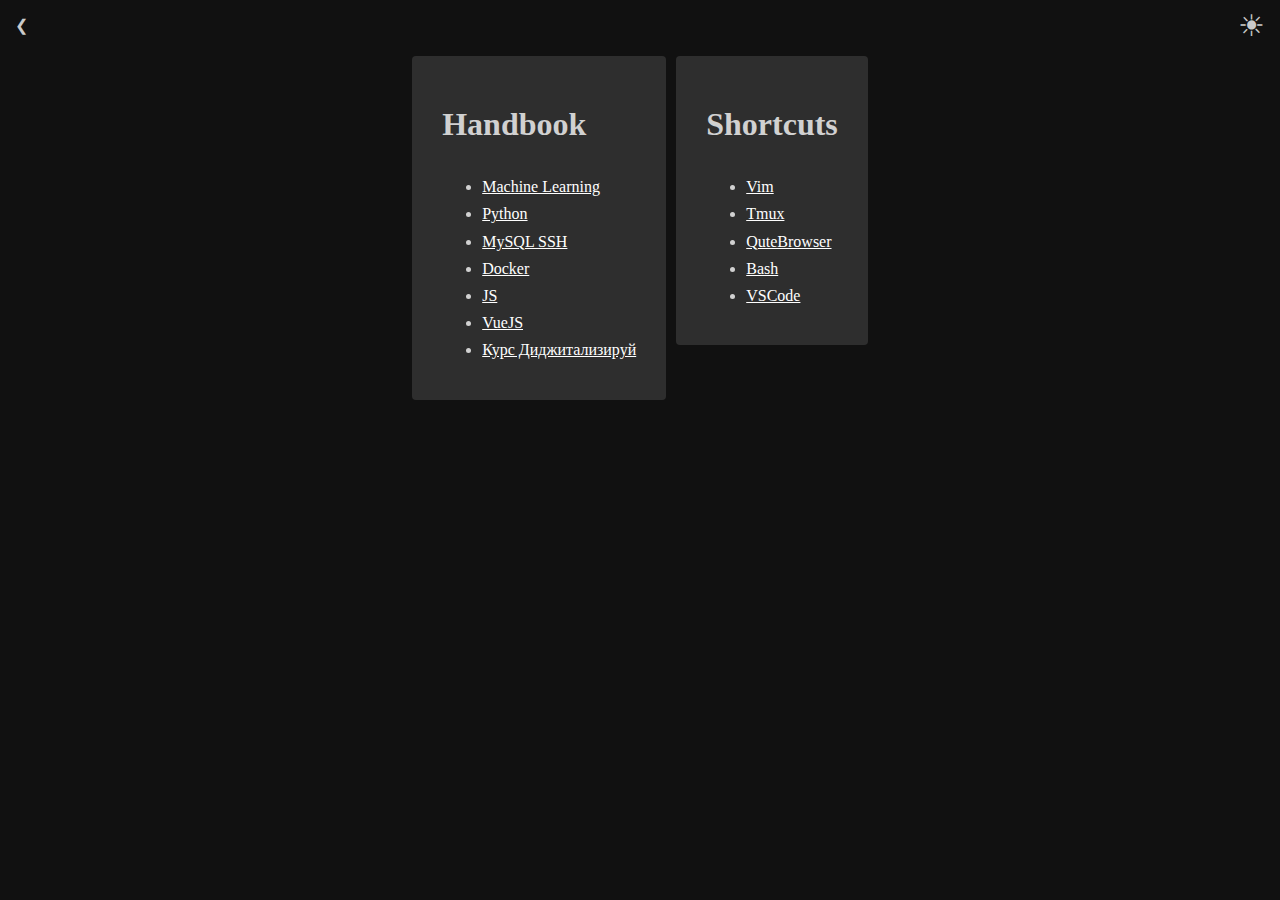
<file: index.html>
<!DOCTYPE html>
<html lang="en">
<head>
    <meta charset="UTF-8">
    <title>Handbook</title>
    <link rel="stylesheet" href="src/style.css">
</head>
<body class="main-page night">
    <div class="container">
        <div class="block">
            <h1>Handbook</h1>
            <ul>
                <li><a href="machine-learning.html">Machine Learning</a></li>
                <li><a href="python.html">Python</a></li>
                <li><a href="mysql_ssh.html">MySQL SSH</a></li>
                <li><a href="docker.html">Docker</a></li>
                <li><a href="js.html">JS</a></li>
                <li><a href="vuejs.html">VueJS</a></li>
                <li><a href="digitalize.html">Курс Диджитализируй</a></li>
            </ul>
        </div>
        <div class="block">
            <h1>Shortcuts</h1>
            <ul>
                <li><a href="shortcuts/vim.html">Vim</a></li>
                <li><a href="shortcuts/tmux.html">Tmux</a></li>
                <li><a href="shortcuts/qutebrowser.html">QuteBrowser</a></li>
                <li><a href="shortcuts/bash.html">Bash</a></li>
                <li><a href="shortcuts/vscode.html">VSCode</a></li>
            </ul>
        </div>
    </div>
<script src="src/script.js"></script>
</body>
</html>
</file>
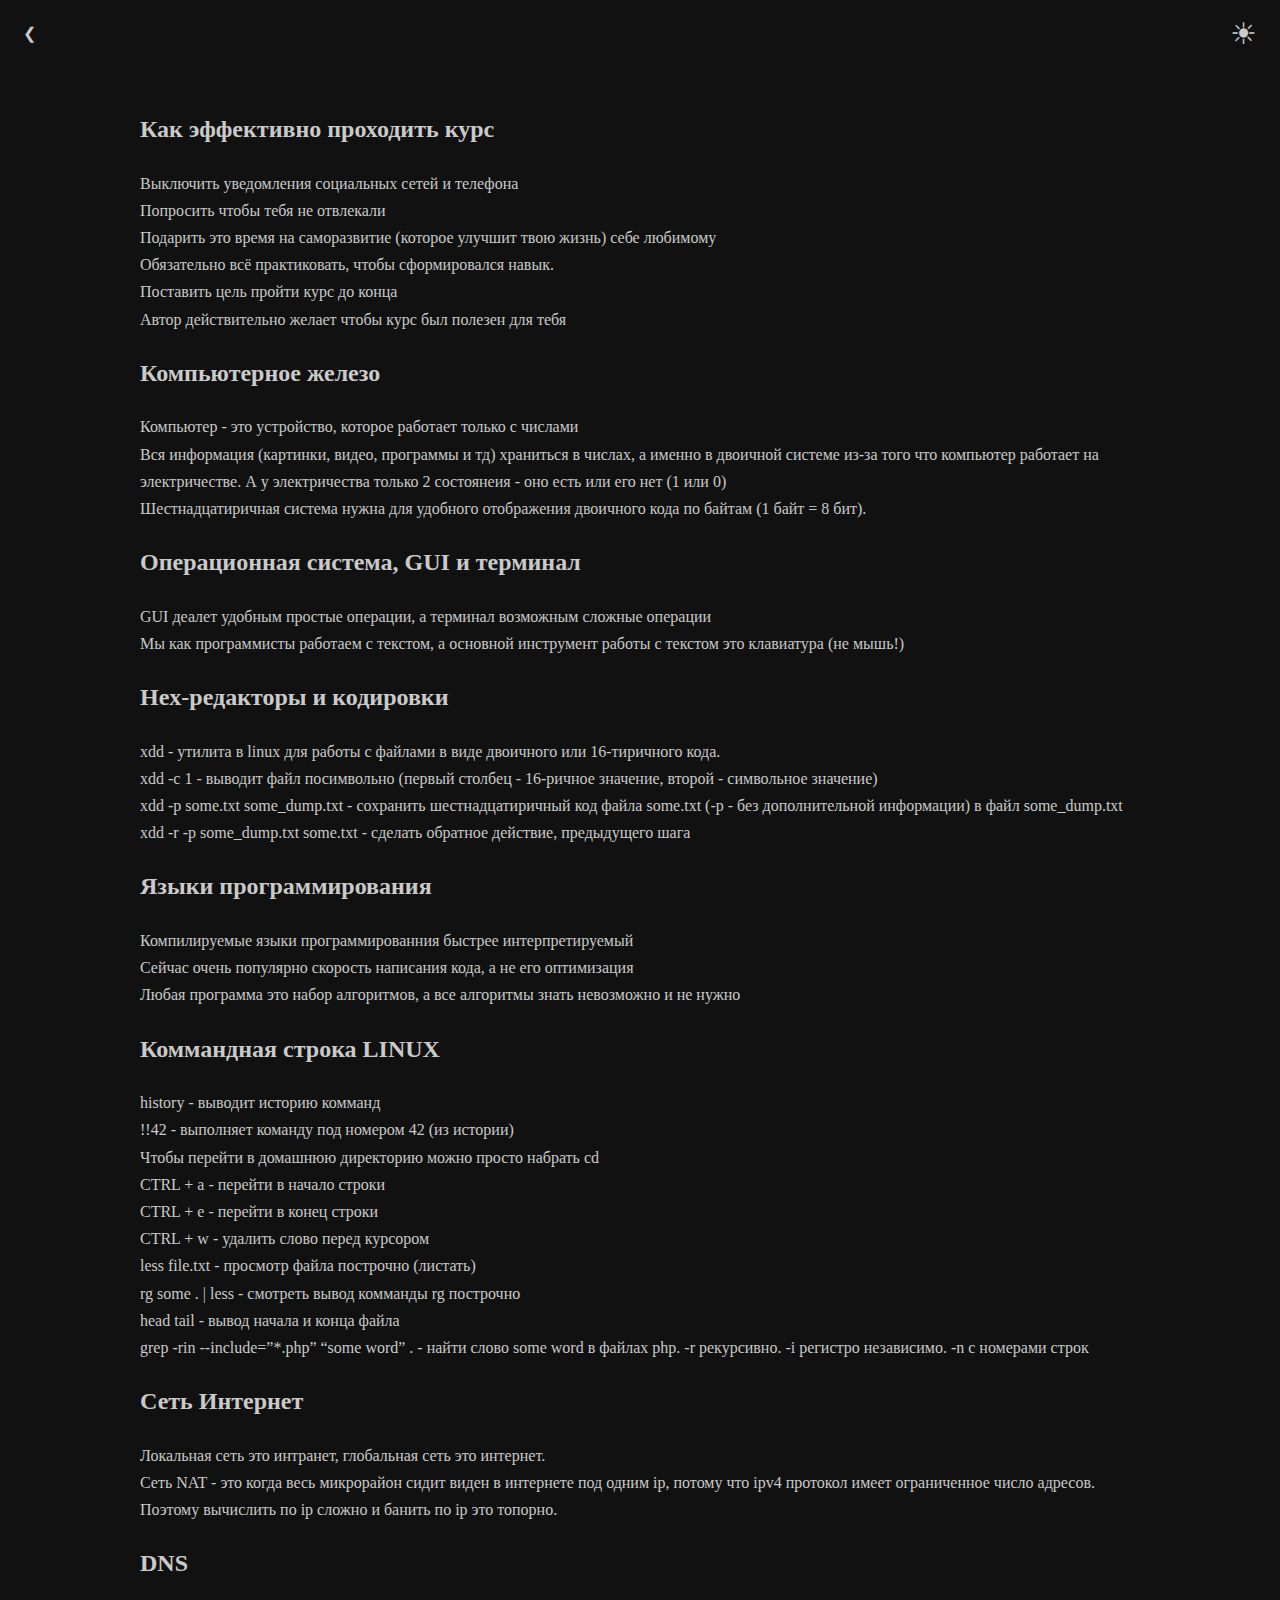
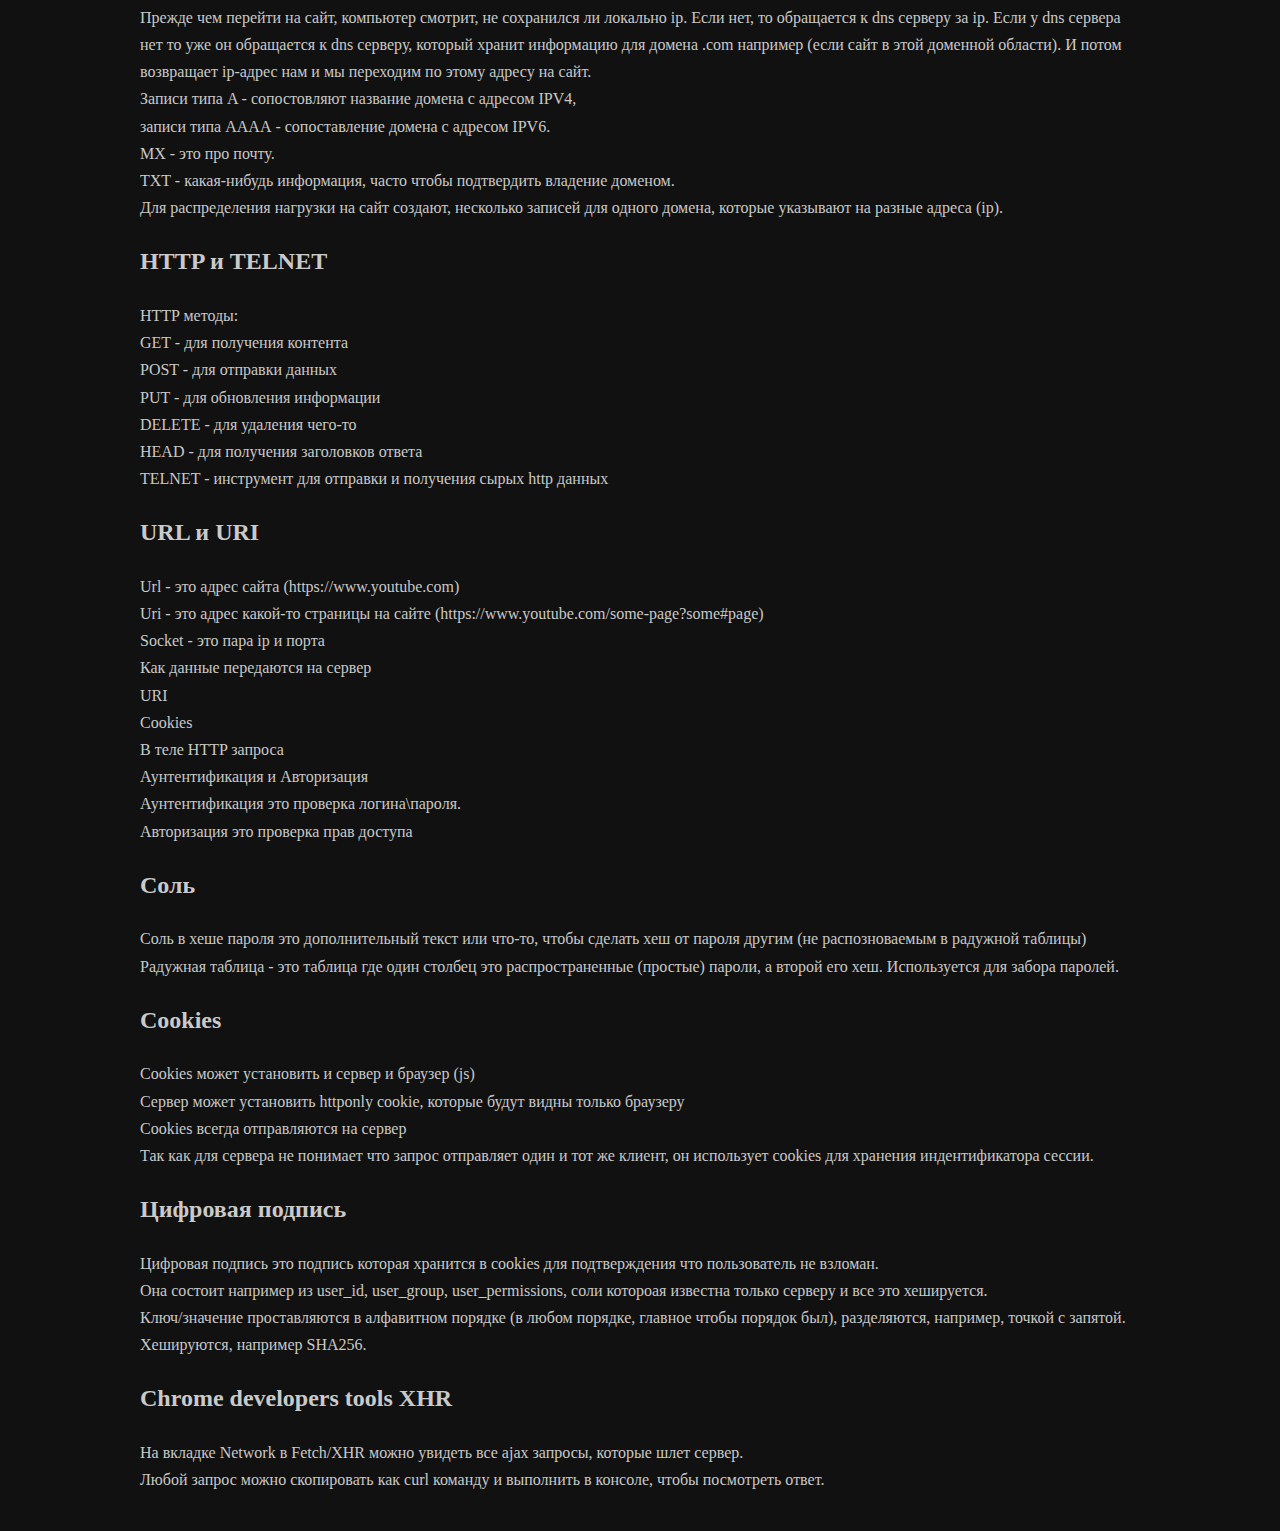
<file: digitalize.html>
<!DOCTYPE html>
<html lang="en">
<head>
    <meta charset="UTF-8">
    <title></title>
    <link rel="stylesheet" href="src/style.css">
</head>
<!--<body class='content-md night'>-->
<body class="night">
<pre class="content-md">
<h2>Как эффективно проходить курс</h2>
Выключить уведомления социальных сетей и телефона
Попросить чтобы тебя не отвлекали
Подарить это время на саморазвитие (которое улучшит твою жизнь) себе любимому
Обязательно всё практиковать, чтобы сформировался навык.
Поставить цель пройти курс до конца
Автор действительно желает чтобы курс был полезен для тебя
<h2>Компьютерное железо</h2>
Компьютер - это устройство, которое работает только с числами
Вся информация (картинки, видео, программы и тд) храниться в числах, а именно в двоичной системе из-за того что компьютер работает на электричестве. А у электричества только 2 состоянеия - оно есть или его нет (1 или 0)
Шестнадцатиричная система нужна для удобного отображения двоичного кода по байтам (1 байт = 8 бит).
<h2>Операционная система, GUI и терминал</h2>
GUI деалет удобным простые операции, а терминал возможным сложные операции
Мы как программисты работаем с текстом, а основной инструмент работы с текстом это клавиатура (не мышь!)
<h2>Hex-редакторы и кодировки</h2>
xdd - утилита в linux для работы с файлами в виде двоичного или 16-тиричного кода.
xdd -c 1 - выводит файл посимвольно (первый столбец - 16-ричное значение, второй - символьное значение)
xdd -p some.txt some_dump.txt - сохранить шестнадцатиричный код файла some.txt (-p - без дополнительной информации) в файл some_dump.txt
xdd -r -p some_dump.txt some.txt - сделать обратное действие, предыдущего шага
<h2>Языки программирования</h2>
Компилируемые языки программированния быстрее интерпретируемый
Сейчас очень популярно скорость написания кода, а не его оптимизация
Любая программа это набор алгоритмов, а все алгоритмы знать невозможно и не нужно

<h2>Коммандная строка LINUX</h2>
history - выводит историю комманд
!!42 - выполняет команду под номером 42 (из истории)
Чтобы перейти в домашнюю директорию можно просто набрать cd
CTRL + a - перейти в начало строки
CTRL + e - перейти в конец строки
CTRL + w - удалить слово перед курсором
less file.txt - просмотр файла построчно (листать)
rg some . | less  - смотреть вывод комманды rg построчно
head tail - вывод начала и конца файла
grep -rin --include=”*.php” “some word” . - найти слово some word в файлах php. -r рекурсивно. -i регистро независимо. -n с номерами строк
<h2>Сеть Интернет</h2>
Локальная сеть это  интранет, глобальная сеть это интернет.
Сеть NAT - это когда весь микрорайон сидит виден в интернете под одним ip, потому что ipv4 протокол имеет ограниченное число адресов. Поэтому вычислить по ip сложно и банить по ip это топорно.
<h2>DNS</h2>
Прежде чем перейти на сайт, компьютер смотрит, не сохранился ли локально ip. Если нет, то обращается к dns серверу за ip. Если у dns сервера нет то уже он обращается к dns серверу, который хранит информацию для домена .com например (если сайт в этой доменной области). И потом возвращает ip-адрес нам и мы переходим по этому адресу на сайт. 
Записи типа A - сопостовляют название домена с адресом IPV4,
записи типа АААА - сопоставление домена с адресом IPV6.
MX - это про почту.
TXT - какая-нибудь информация, часто чтобы подтвердить владение доменом.
Для распределения нагрузки на сайт создают, несколько записей для одного домена, которые указывают на разные адреса (ip).
<h2>HTTP и TELNET</h2>
HTTP методы:
GET - для получения контента
POST - для отправки данных
PUT - для обновления информации
DELETE - для удаления чего-то
HEAD - для получения заголовков ответа
TELNET - инструмент для отправки и получения сырых http данных
<h2>URL и URI</h2>
Url - это адрес сайта (https://www.youtube.com)
Uri - это адрес какой-то страницы на сайте (https://www.youtube.com/some-page?some#page)
Socket - это пара ip и порта
Как данные передаются на сервер
URI
Cookies
В теле HTTP запроса
Аунтентификация и Авторизация
Аунтентификация это проверка логина\пароля.
Авторизация это проверка прав доступа
<h2>Соль</h2>
Соль в хеше пароля это дополнительный текст или что-то, чтобы сделать хеш от пароля другим (не распозноваемым в радужной таблицы)
Радужная таблица - это таблица где один столбец это распространенные (простые) пароли, а второй его хеш. Используется для забора паролей.
<h2>Cookies</h2>
Cookies может установить и сервер и браузер (js)
Сервер может установить httponly cookie, которые будут видны только браузеру
Cookies всегда отправляются на сервер
Так как для сервера не понимает что запрос отправляет один и тот же клиент, он использует cookies для хранения индентификатора сессии.
<h2>Цифровая подпись</h2>
Цифровая подпись это подпись которая хранится в cookies для подтверждения что пользователь не взломан.
Она состоит например из user_id, user_group, user_permissions, соли котороая известна только серверу и все это хешируется.
Ключ/значение проставляются в алфавитном порядке (в любом порядке, главное чтобы порядок был), разделяются, например, точкой с запятой. Хешируются, например SHA256.
<h2>Chrome developers tools XHR</h2>
На вкладке Network в Fetch/XHR можно увидеть все ajax запросы, которые шлет сервер.
Любой запрос можно скопировать как curl команду и выполнить в консоле, чтобы посмотреть ответ.

</pre>
</body>
<script src="src/script.js"></script>
</html>
</file>
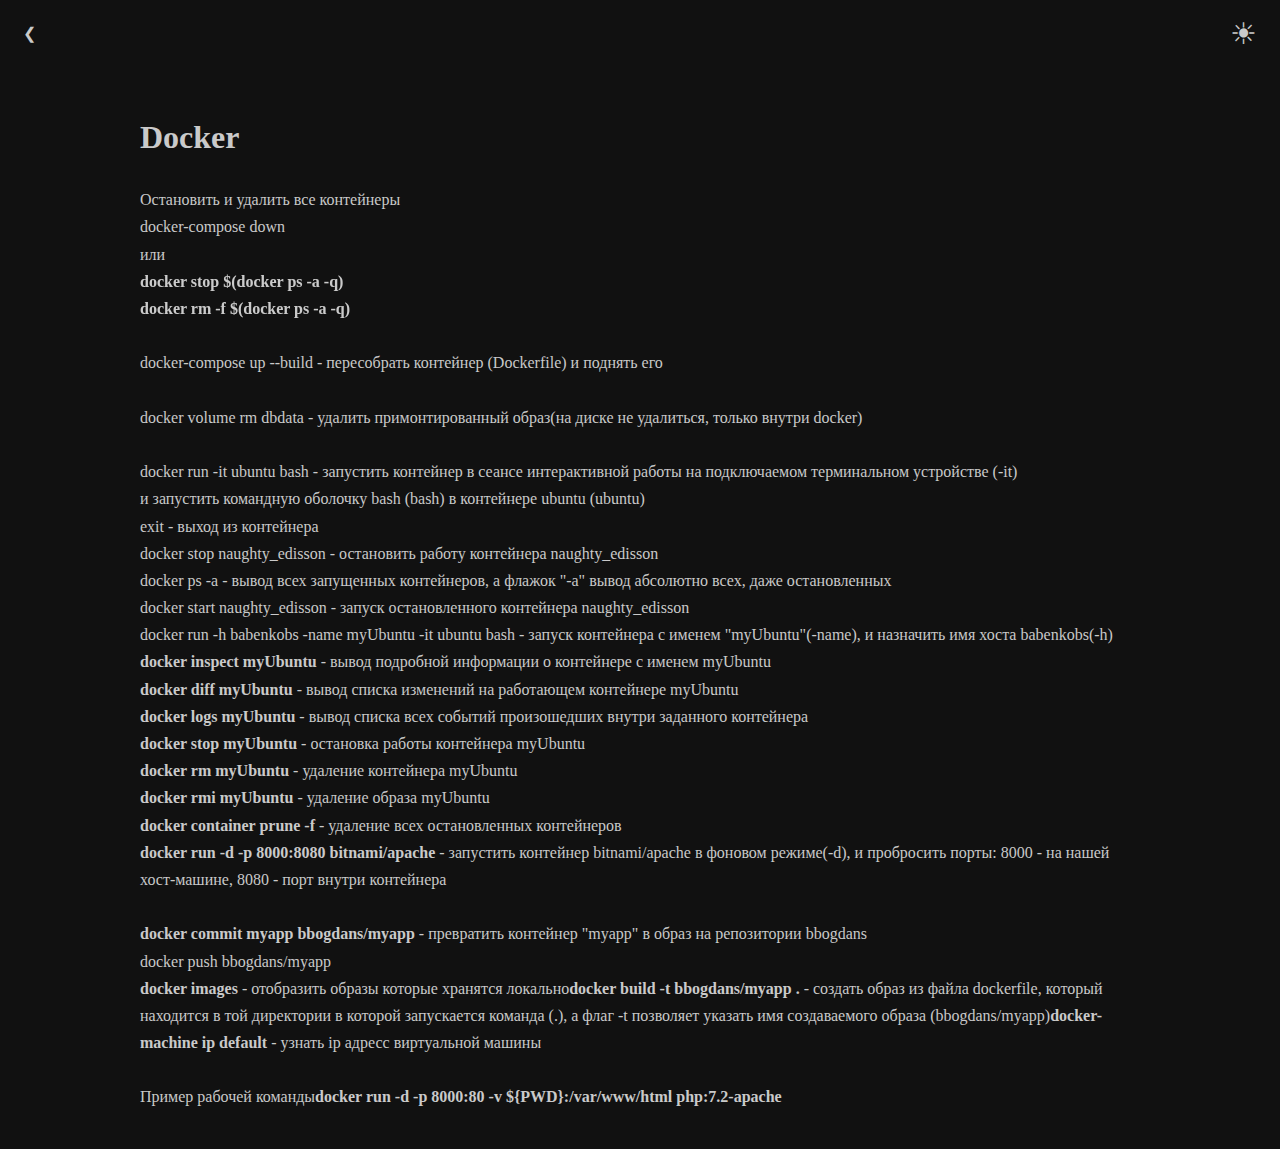
<file: docker.html>
<!DOCTYPE html>
<html lang="en">
<head>
    <meta charset="UTF-8">
    <title>Docker</title>
    <link rel="stylesheet" href="src/style.css">
</head>
<!--<body class='content-md night'>-->
<body class="night">
<pre class="content-md">
<h1>Docker</h1>
Остановить и удалить все контейнеры
docker-compose down
или
<a class="copy">
docker stop $(docker ps -a -q)
docker rm -f $(docker ps -a -q)</a>
<br>
<br>

docker-compose up --build - пересобрать контейнер (Dockerfile) и поднять его

docker volume rm dbdata - удалить примонтированный образ(на диске не удалиться, только внутри docker)

docker run -it ubuntu bash - запустить контейнер в сеансе интерактивной работы на подключаемом терминальном устройстве (-it) 
и запустить командную оболочку bash (bash) в контейнере ubuntu (ubuntu)
exit - выход из контейнера
docker stop naughty_edisson - остановить работу контейнера naughty_edisson
docker ps -a - вывод всех запущенных контейнеров, а флажок "-a" вывод абсолютно всех, даже остановленных
docker start naughty_edisson - запуск остановленного контейнера naughty_edisson
docker run -h babenkobs -name myUbuntu -it ubuntu bash - запуск контейнера с именем "myUbuntu"(-name), и назначить имя хоста babenkobs(-h)
 <b>docker inspect myUbuntu</b> - вывод подробной информации о контейнере с именем myUbuntu
 <b>docker diff myUbuntu</b> - вывод списка изменений на работающем контейнере myUbuntu
 <b>docker logs myUbuntu</b> - вывод списка всех событий произошедших внутри заданного контейнера
 <b>docker stop myUbuntu</b> - остановка работы контейнера myUbuntu
 <b>docker rm myUbuntu</b> - удаление контейнера myUbuntu
 <b>docker rmi myUbuntu</b> - удаление образа myUbuntu
 <b>docker container prune -f</b> - удаление всех остановленных контейнеров
 <b>docker run -d -p 8000:8080 bitnami/apache</b> - запустить контейнер bitnami/apache в фоновом режиме(-d), и пробросить порты: 8000 - на нашей хост-машине, 8080 - порт внутри контейнера

 <b>docker commit myapp bbogdans/myapp</b> - превратить контейнер "myapp" в образ на репозитории bbogdans
docker push bbogdans/myapp
 <b>docker images</b> - отобразить образы которые хранятся локально
<b>docker build -t bbogdans/myapp .</b> - создать образ из файла dockerfile, который находится в той директории в которой запускается команда (.), а флаг -t позволяет указать имя создаваемого образа (bbogdans/myapp)

<b>docker-machine ip default</b> - узнать ip адресс виртуальной машины

Пример рабочей команды
<b>docker run -d -p 8000:80 -v ${PWD}:/var/www/html php:7.2-apache</b>
</pre>
</body>
<script src="src/script.js"></script>
</html>
</file>
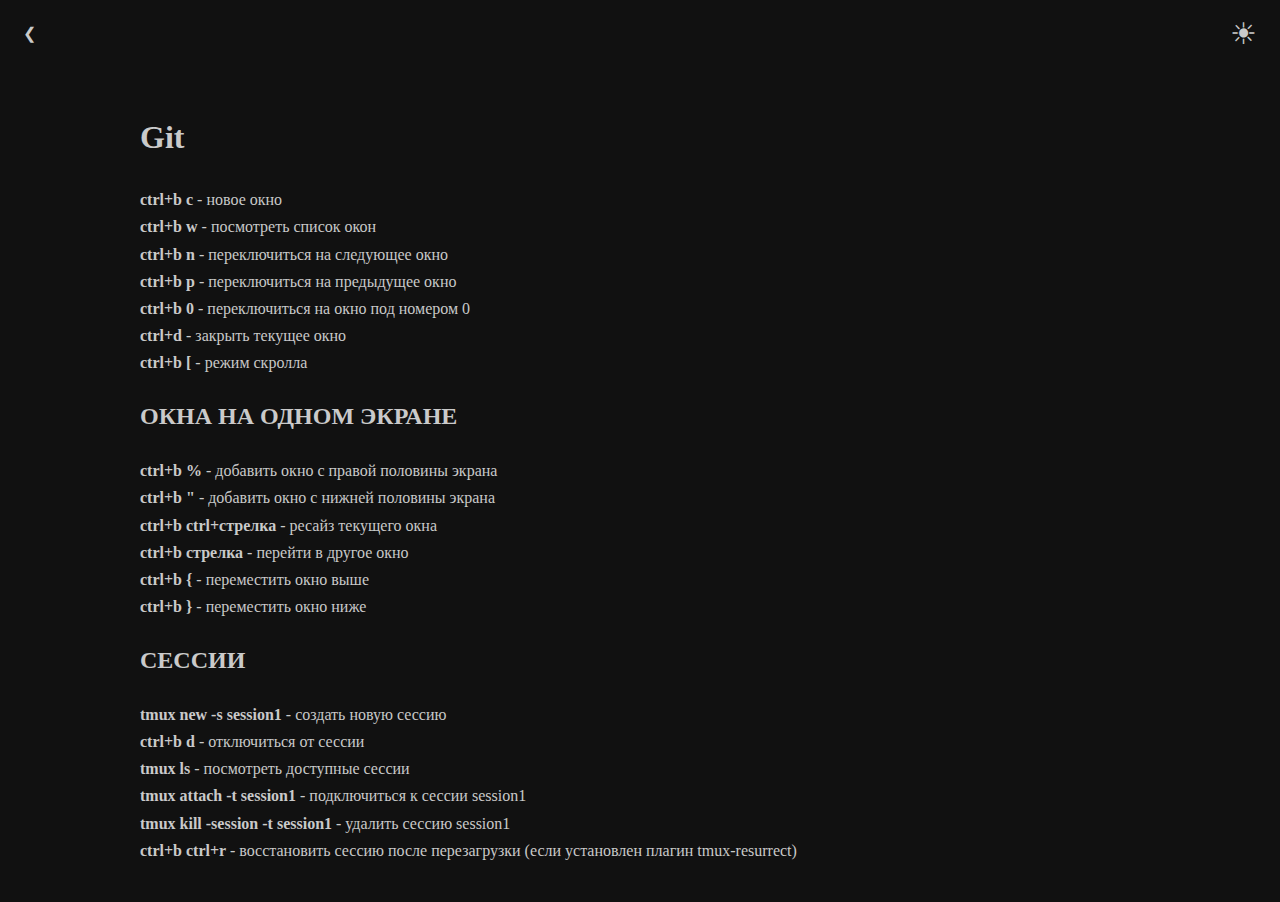
<file: git.html>
<!DOCTYPE html>
<html lang="en">
<head>
    <meta charset="UTF-8">
    <title>Git</title>
    <link rel="stylesheet" href="src/style.css">
</head>
<!--<body class='content-md night'>-->
<body class="night">
<pre class="content-md">
<h1>Git</h1>
 <b>ctrl+b c</b> - новое окно
 <b>ctrl+b w </b>- посмотреть список окон
 <b>ctrl+b n </b>- переключиться на следующее окно
 <b>ctrl+b p </b>- переключиться на предыдущее окно
 <b>ctrl+b 0 </b>- переключиться на окно под номером 0
 <b>ctrl+d </b>- закрыть текущее окно
 <b>ctrl+b [ </b>- режим скролла

<h2>ОКНА НА ОДНОМ ЭКРАНЕ</h2>
 <b>ctrl+b % </b>- добавить окно с правой половины экрана
 <b>ctrl+b " </b>- добавить окно с нижней половины экрана
 <b>ctrl+b ctrl+стрелка </b>- ресайз текущего окна
 <b>ctrl+b стрелка </b>- перейти в другое окно
 <b>ctrl+b { </b>- переместить окно выше
 <b>ctrl+b } </b>- переместить окно ниже

<h2>СЕССИИ</h2>
 <b>tmux new -s session1</b> - создать новую сессию
 <b>ctrl+b d </b>- отключиться от сессии
 <b>tmux ls </b>- посмотреть доступные сессии
 <b>tmux attach -t session1</b> - подключиться к сессии session1
 <b>tmux kill -session -t session1</b> - удалить сессию session1
 <b>ctrl+b ctrl+r </b>- восстановить сессию после перезагрузки (если установлен плагин tmux-resurrect)
</pre>
</body>
<script src="src/script.js"></script>
</html>
</file>
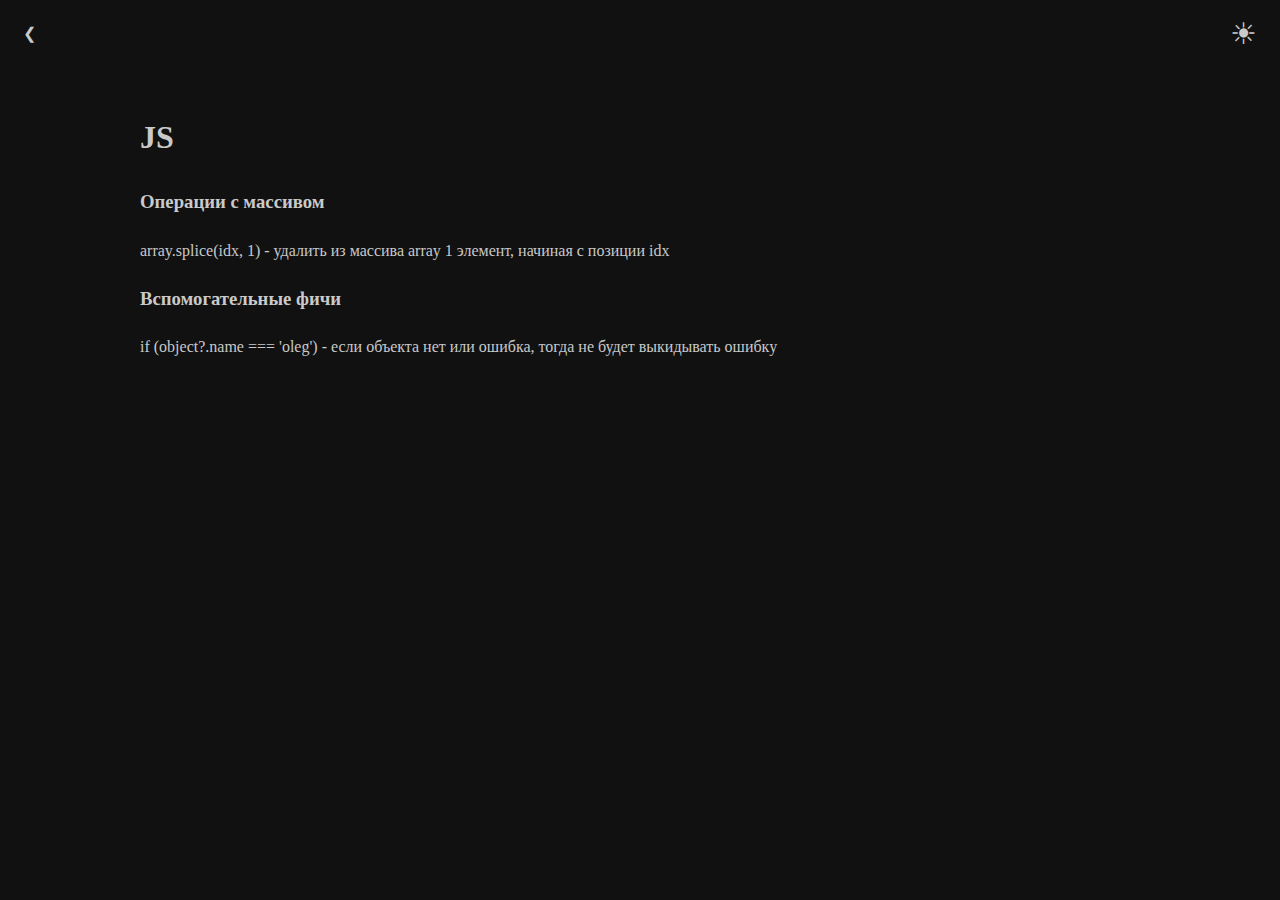
<file: js.html>
<!DOCTYPE html>
<html lang="en">
<head>
    <meta charset="UTF-8">
    <title>JS</title>
    <link rel="stylesheet" href="src/style.css">
</head>
<!--<body class='content-md night'>-->
<body class="night">
<pre class="content-md">
<h1>JS</h1>
<h3>Операции с массивом</h3>
array.splice(idx, 1) - удалить из массива array 1 элемент, начиная с позиции idx
<h3>Вспомогательные фичи</h3>
if (object?.name === 'oleg') - если объекта нет или ошибка, тогда не будет выкидывать ошибку
</pre>
</body>
<script src="src/script.js"></script>
</html>
</file>
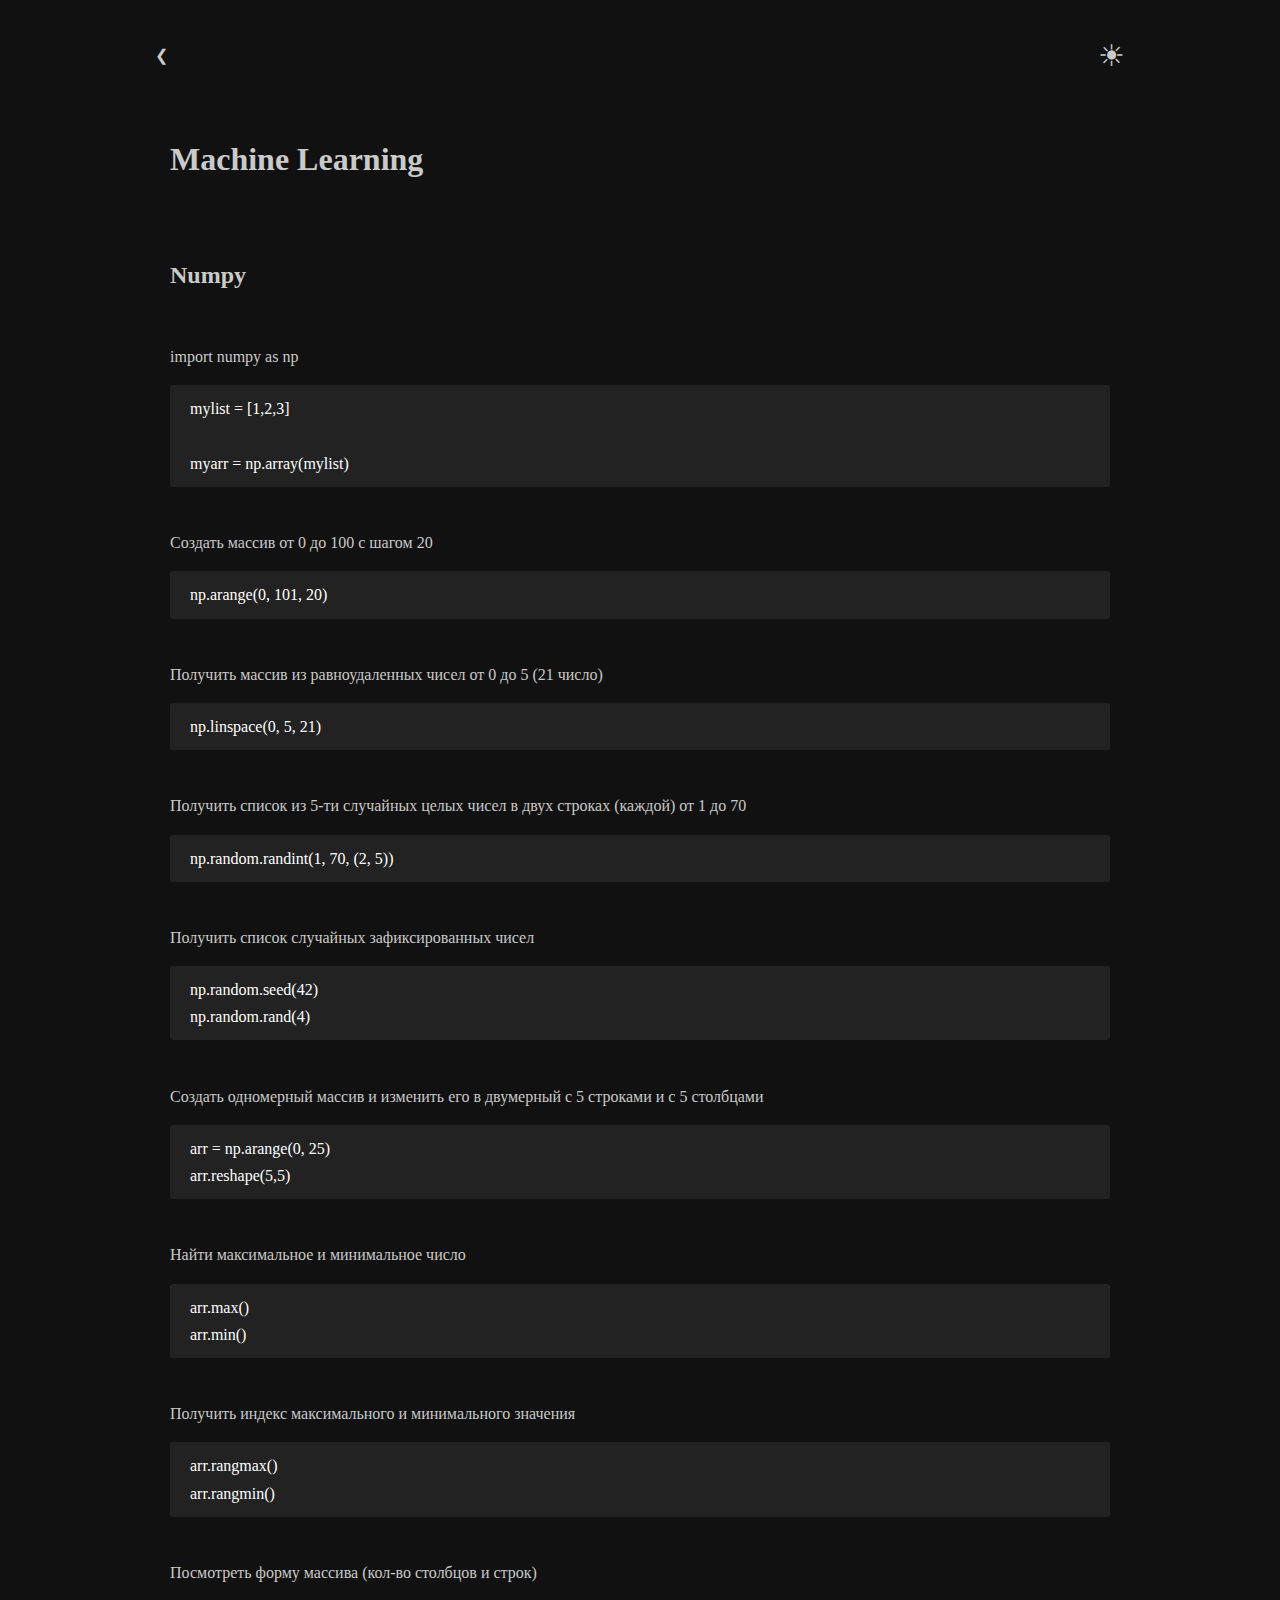
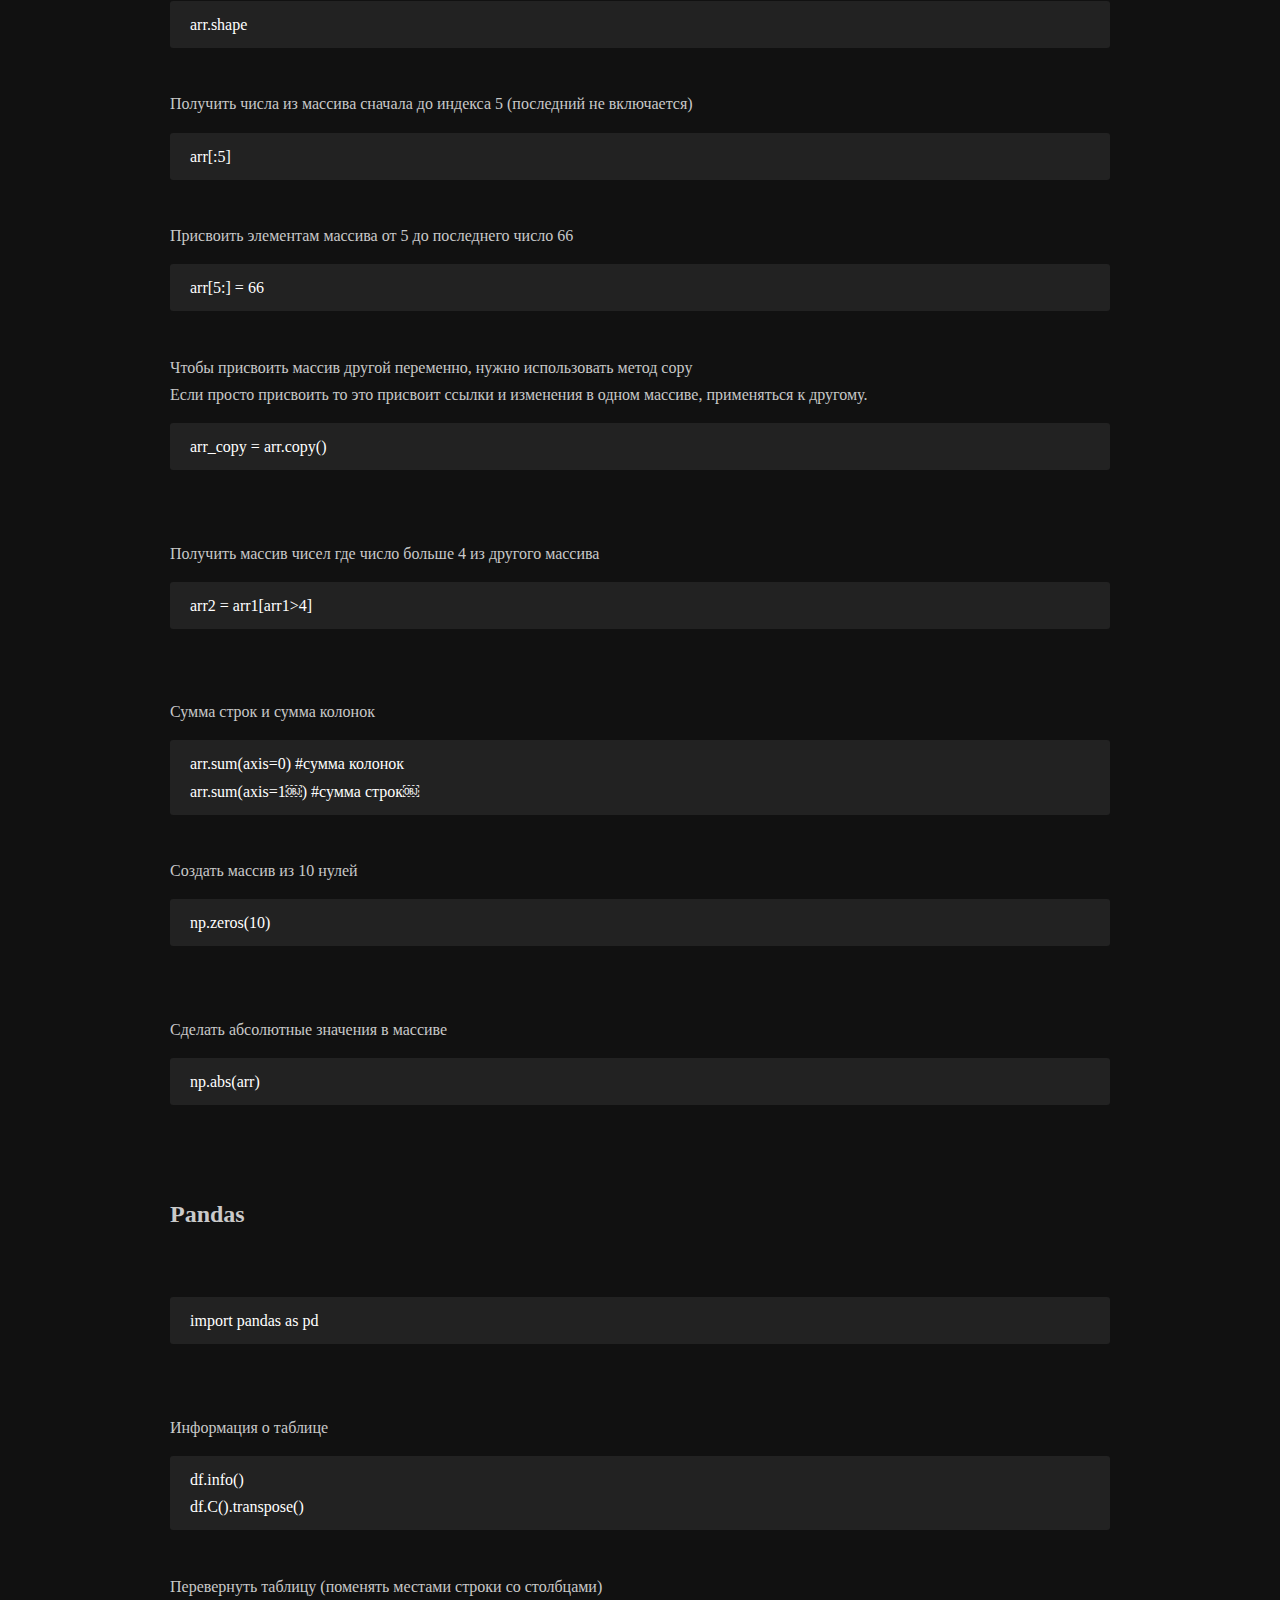
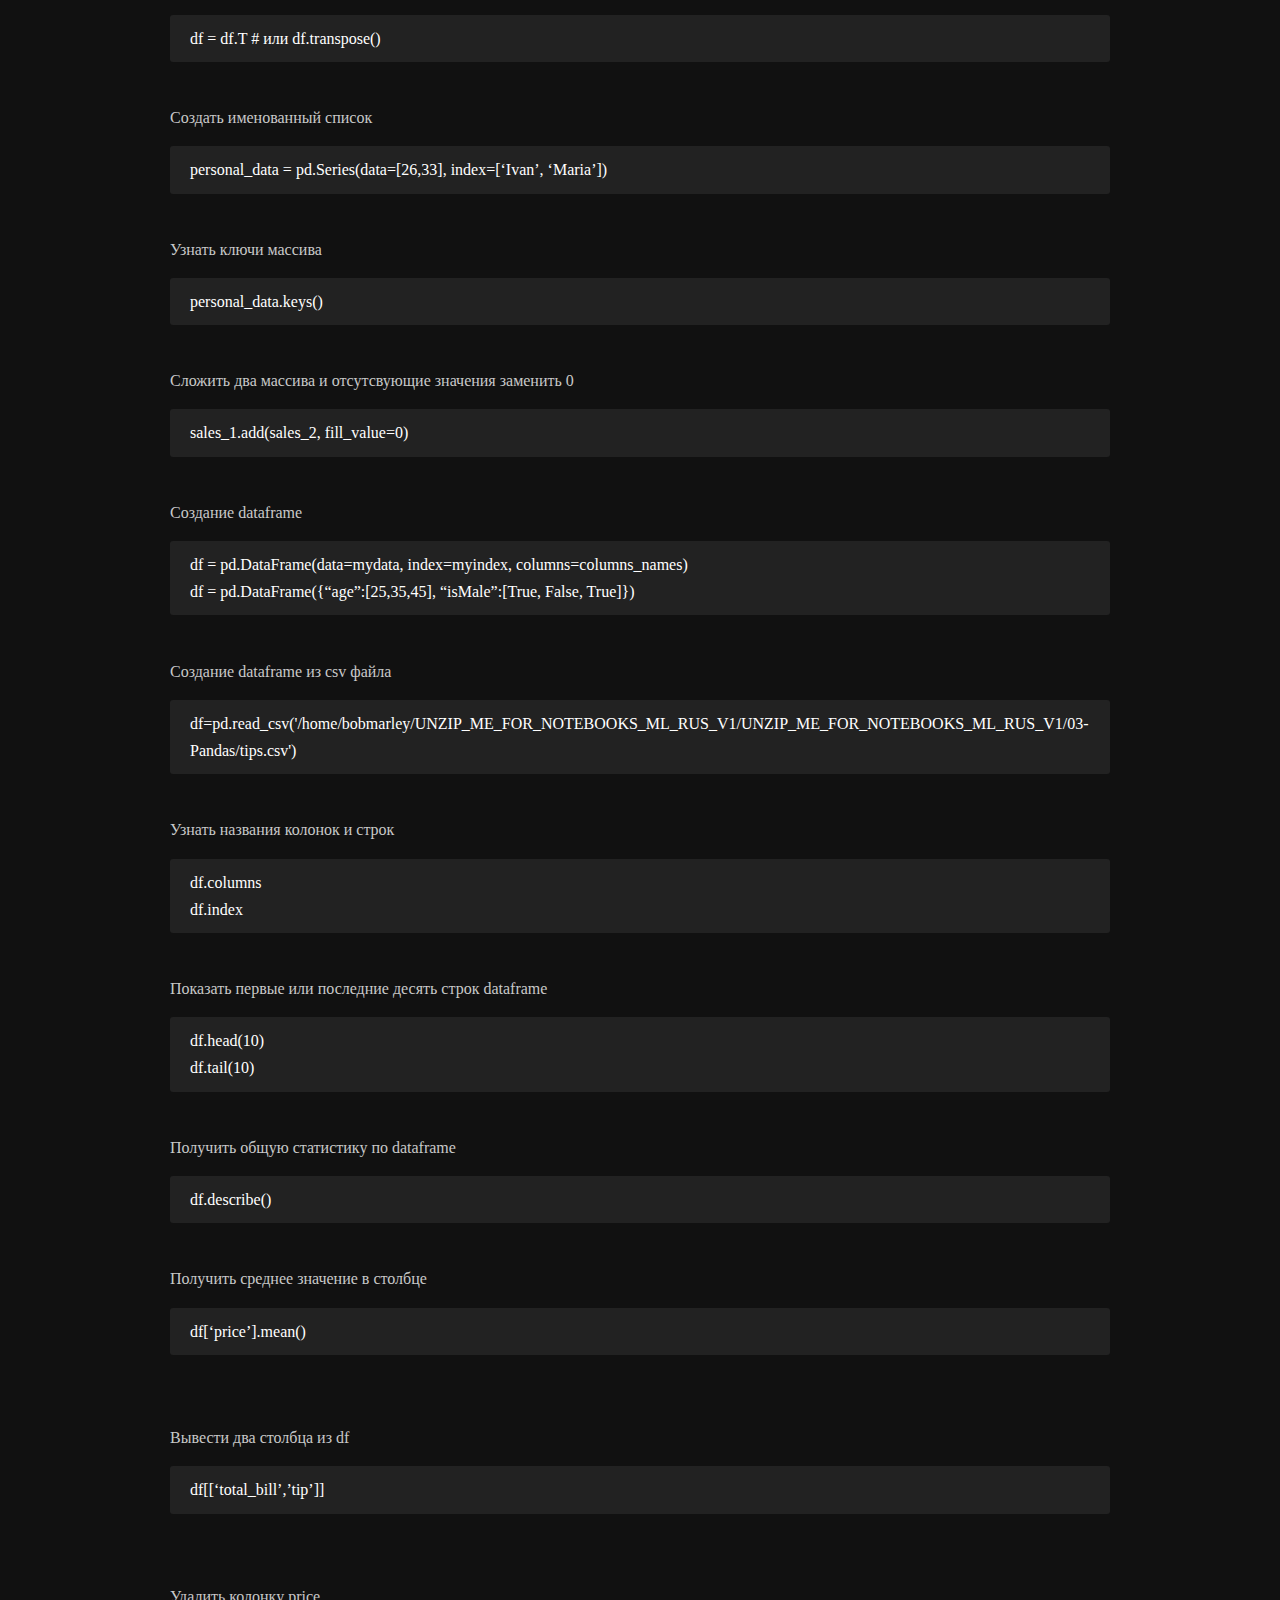
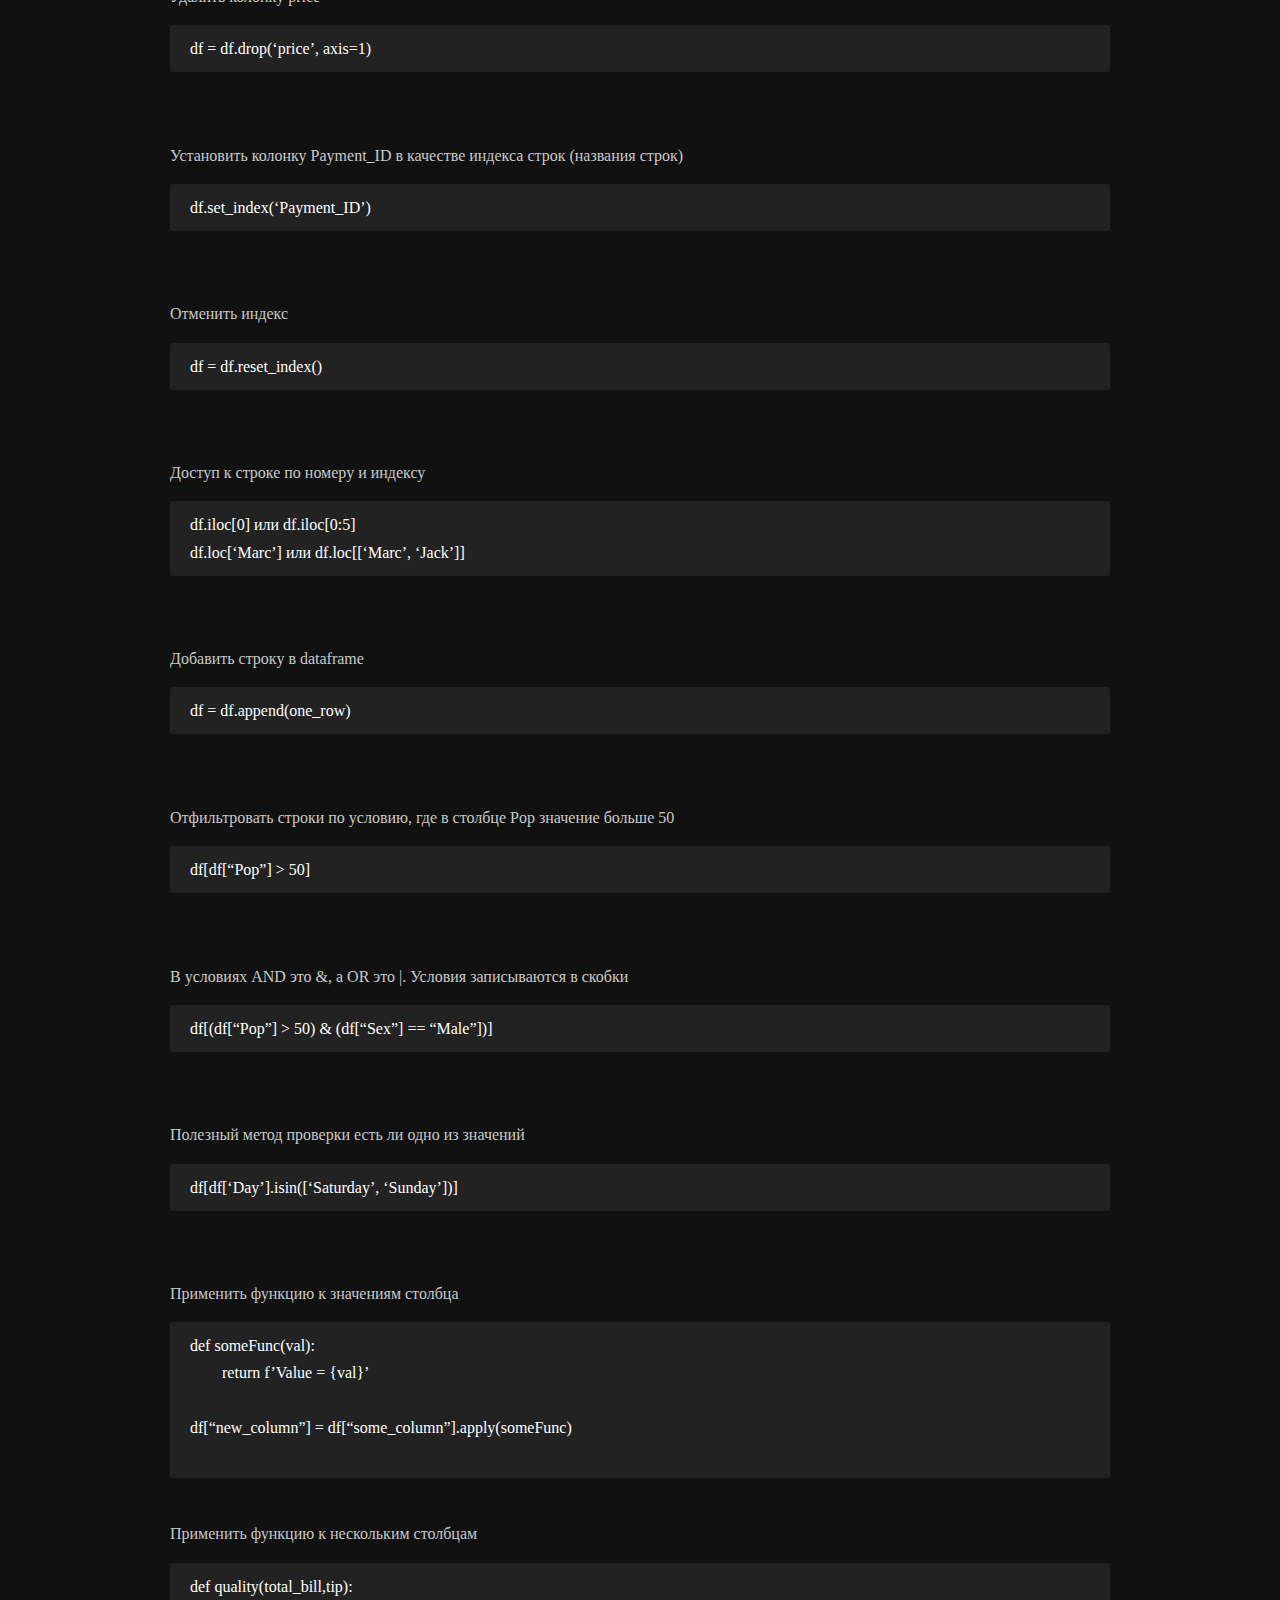
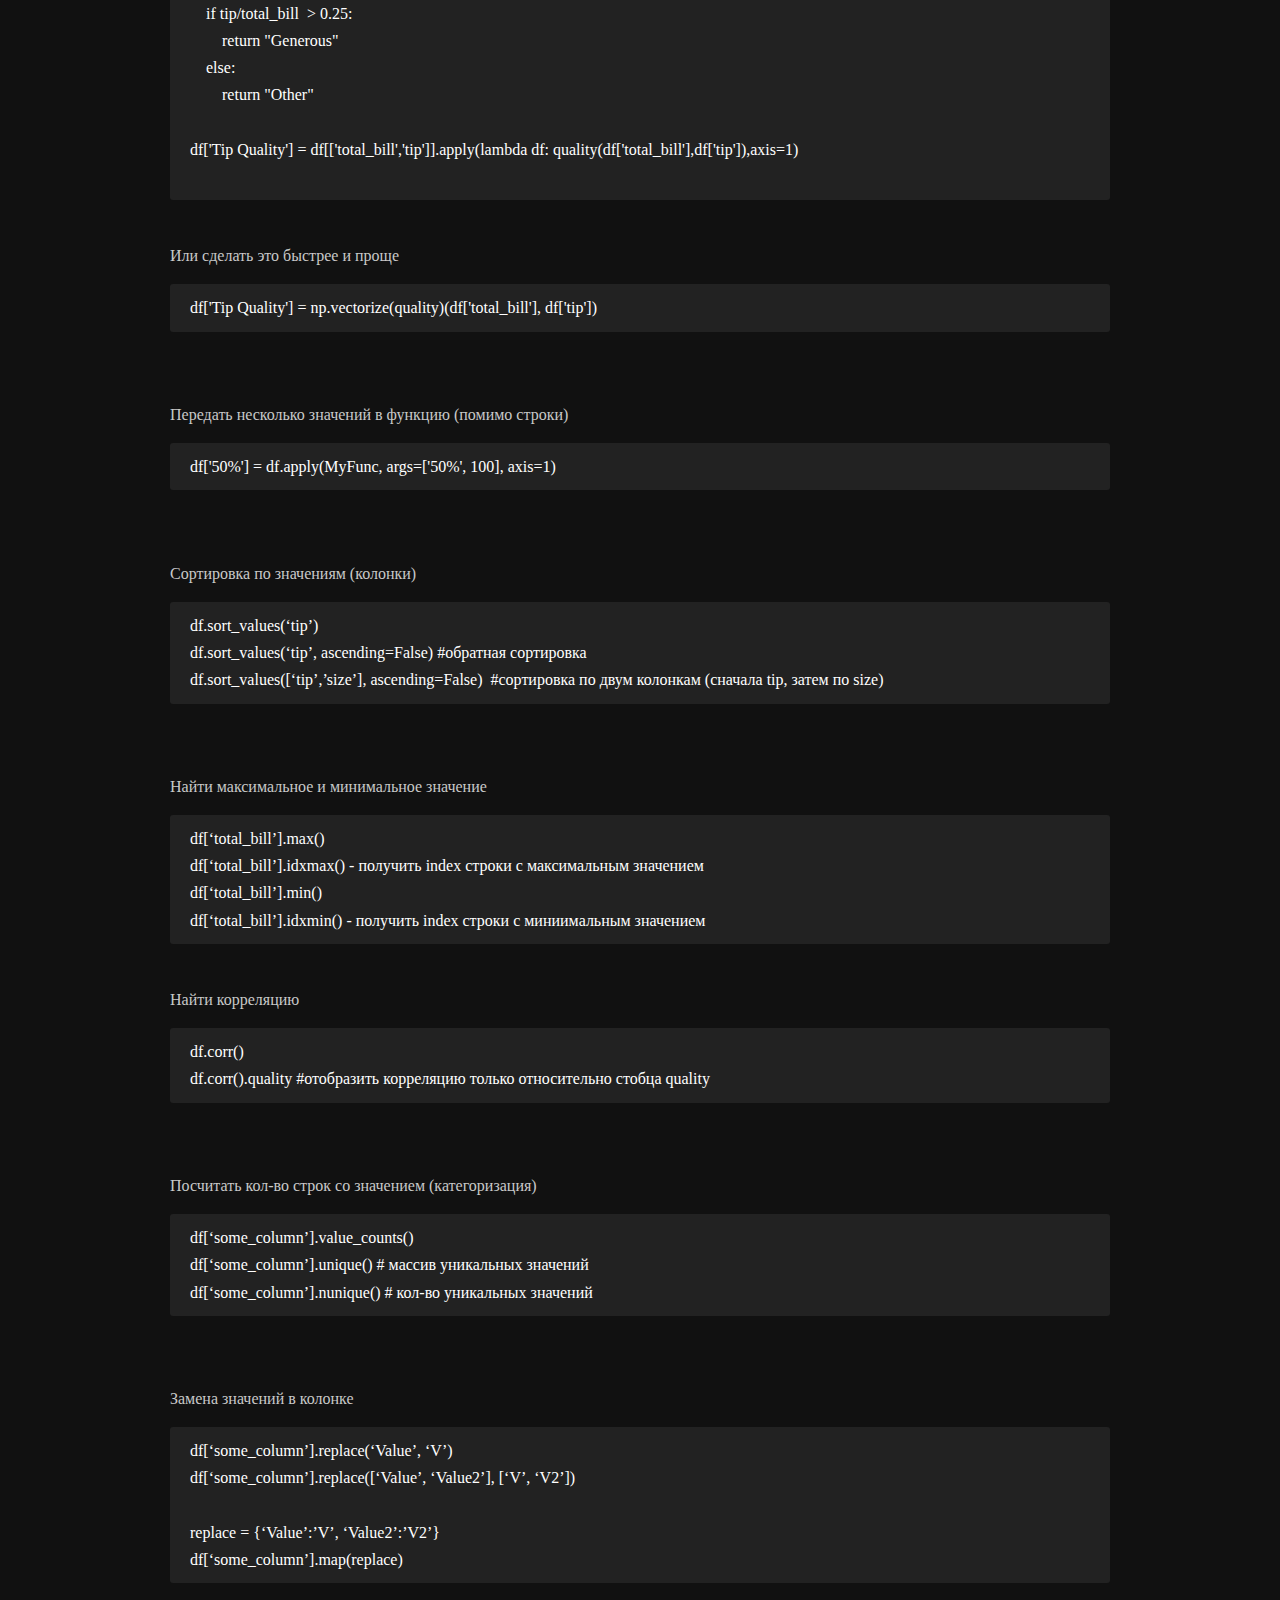
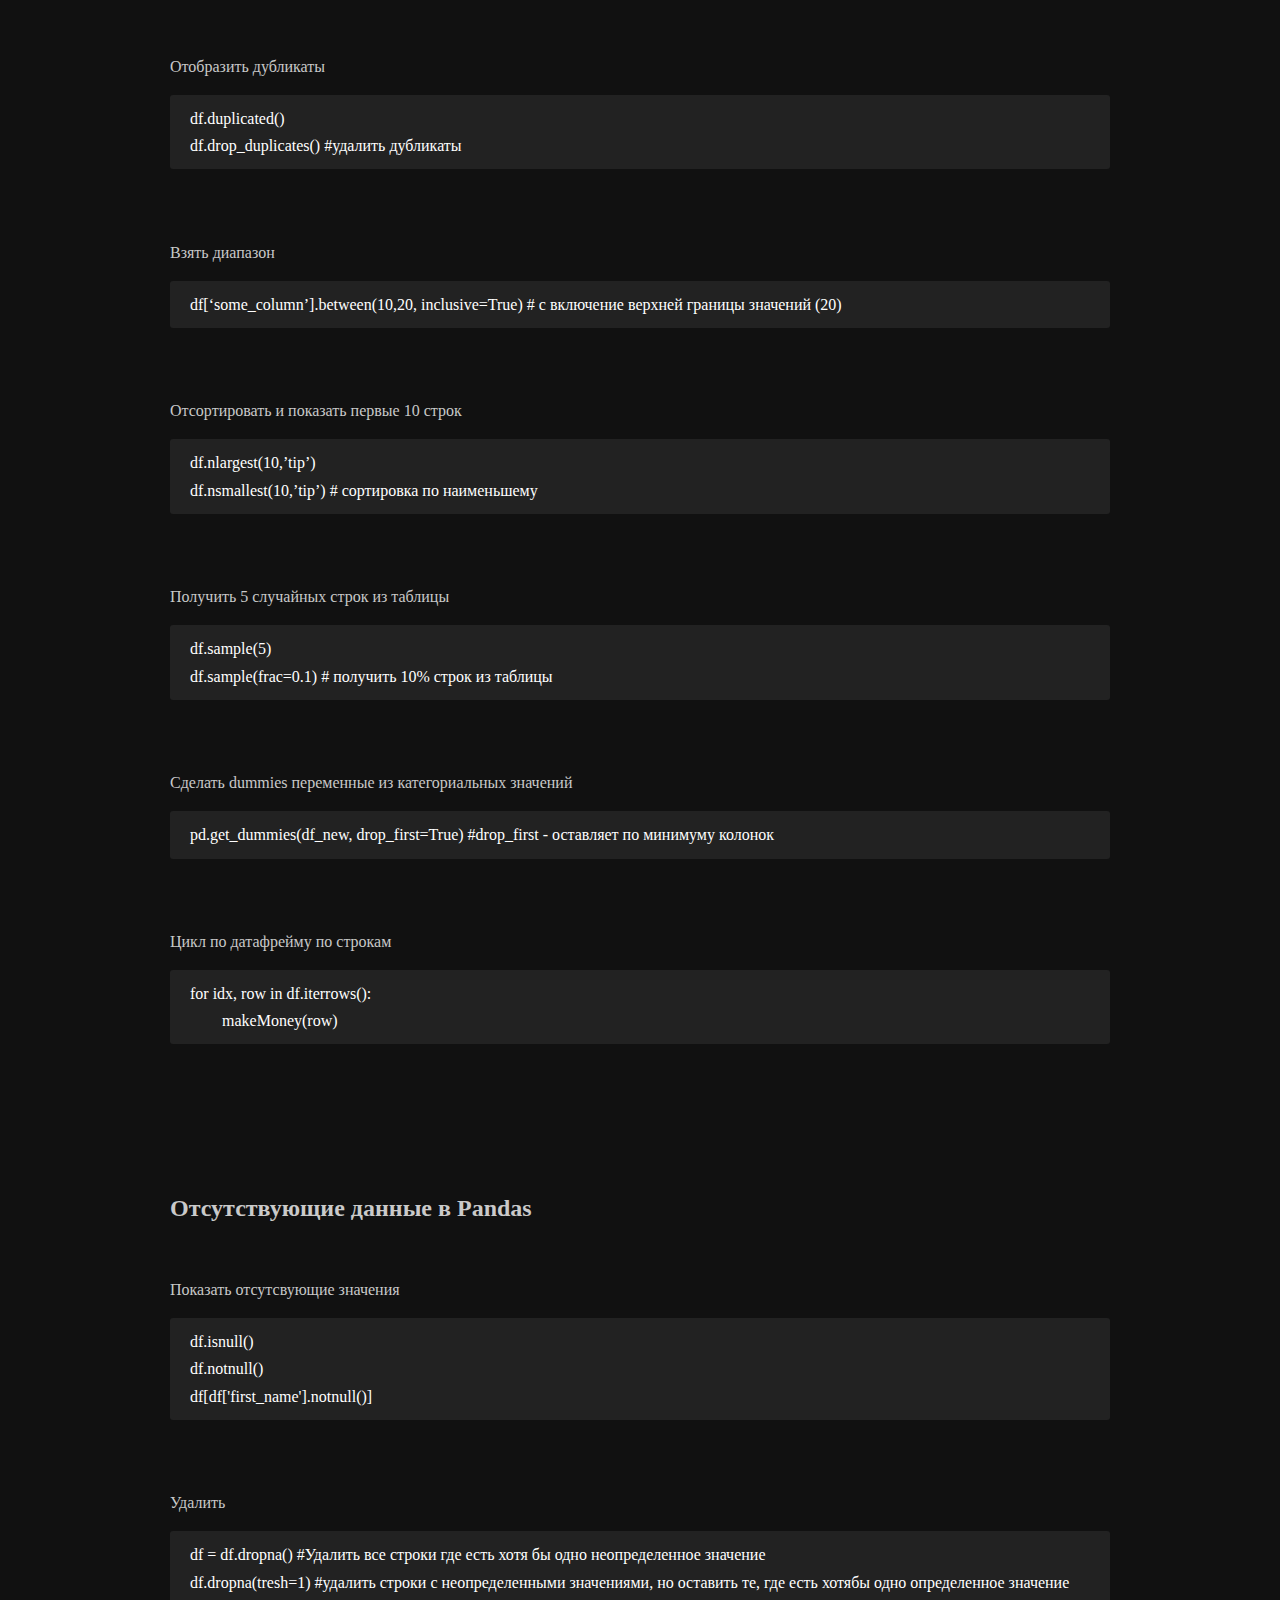
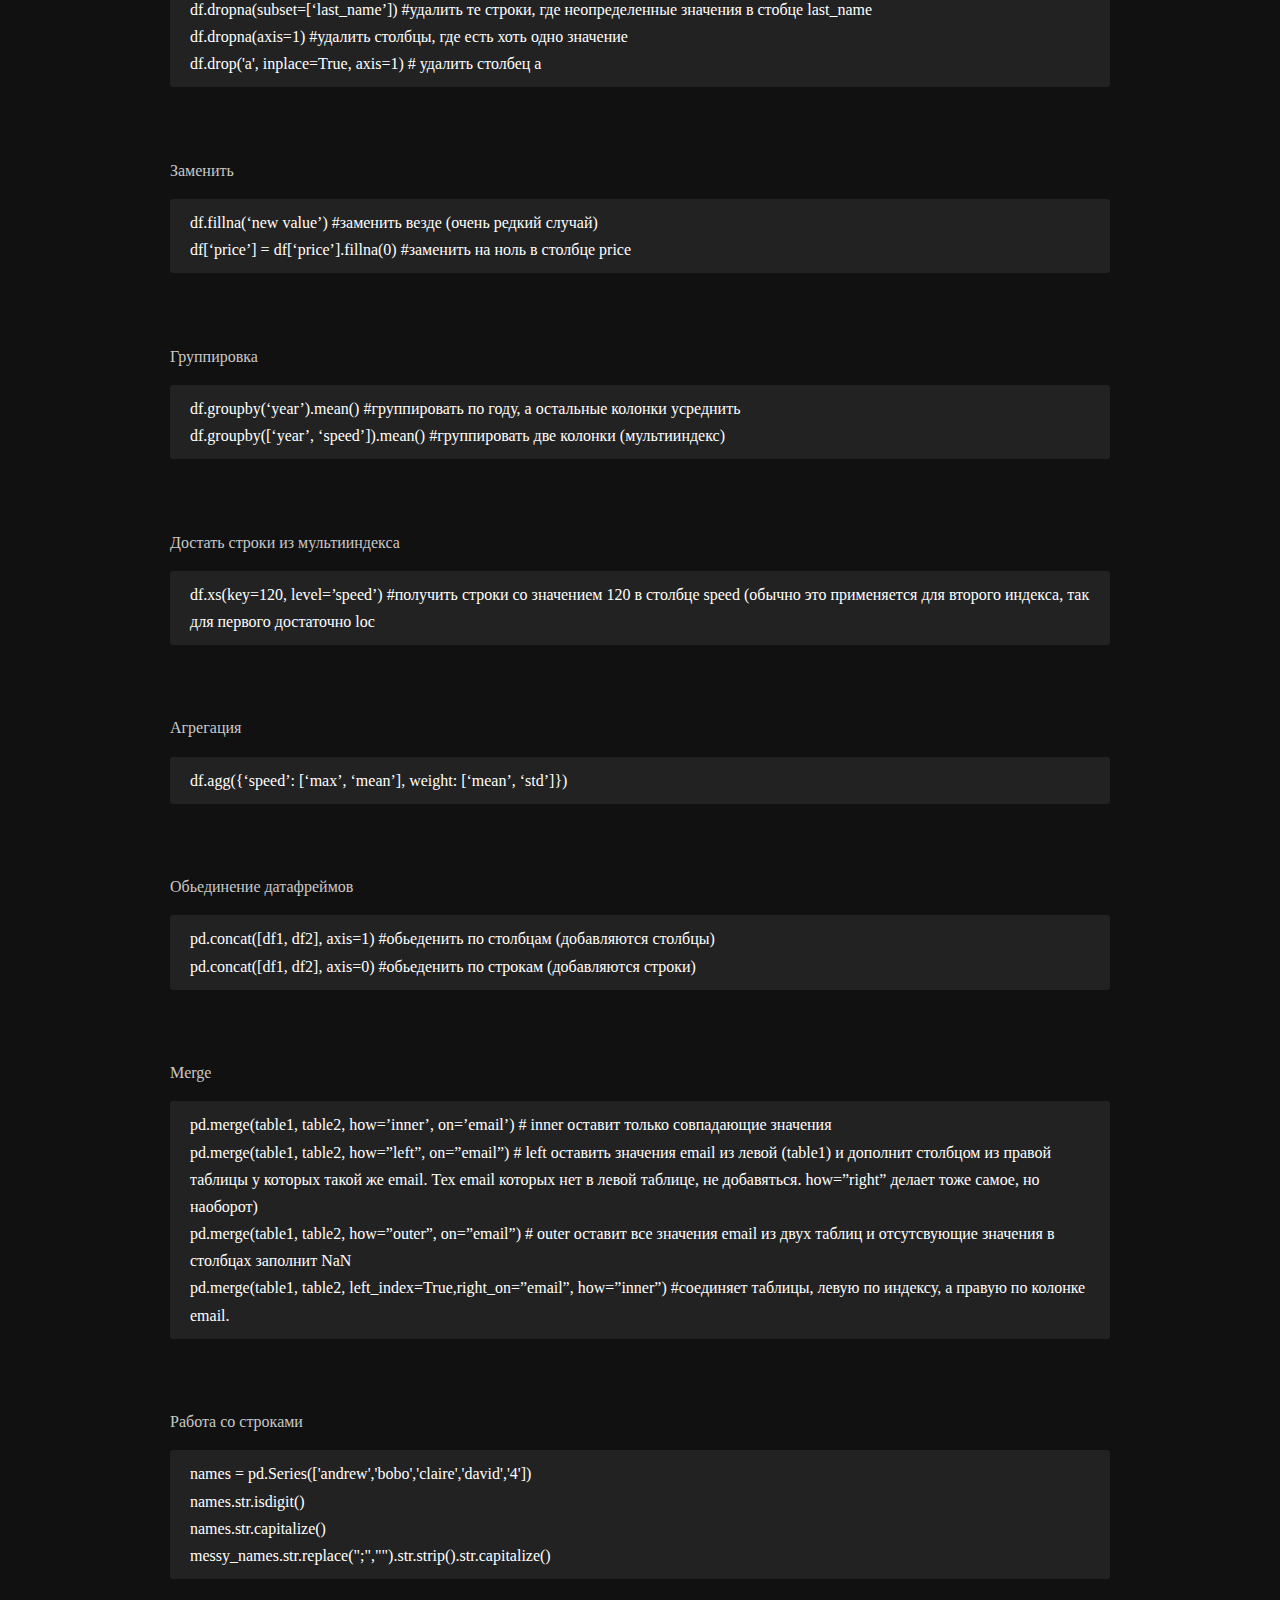
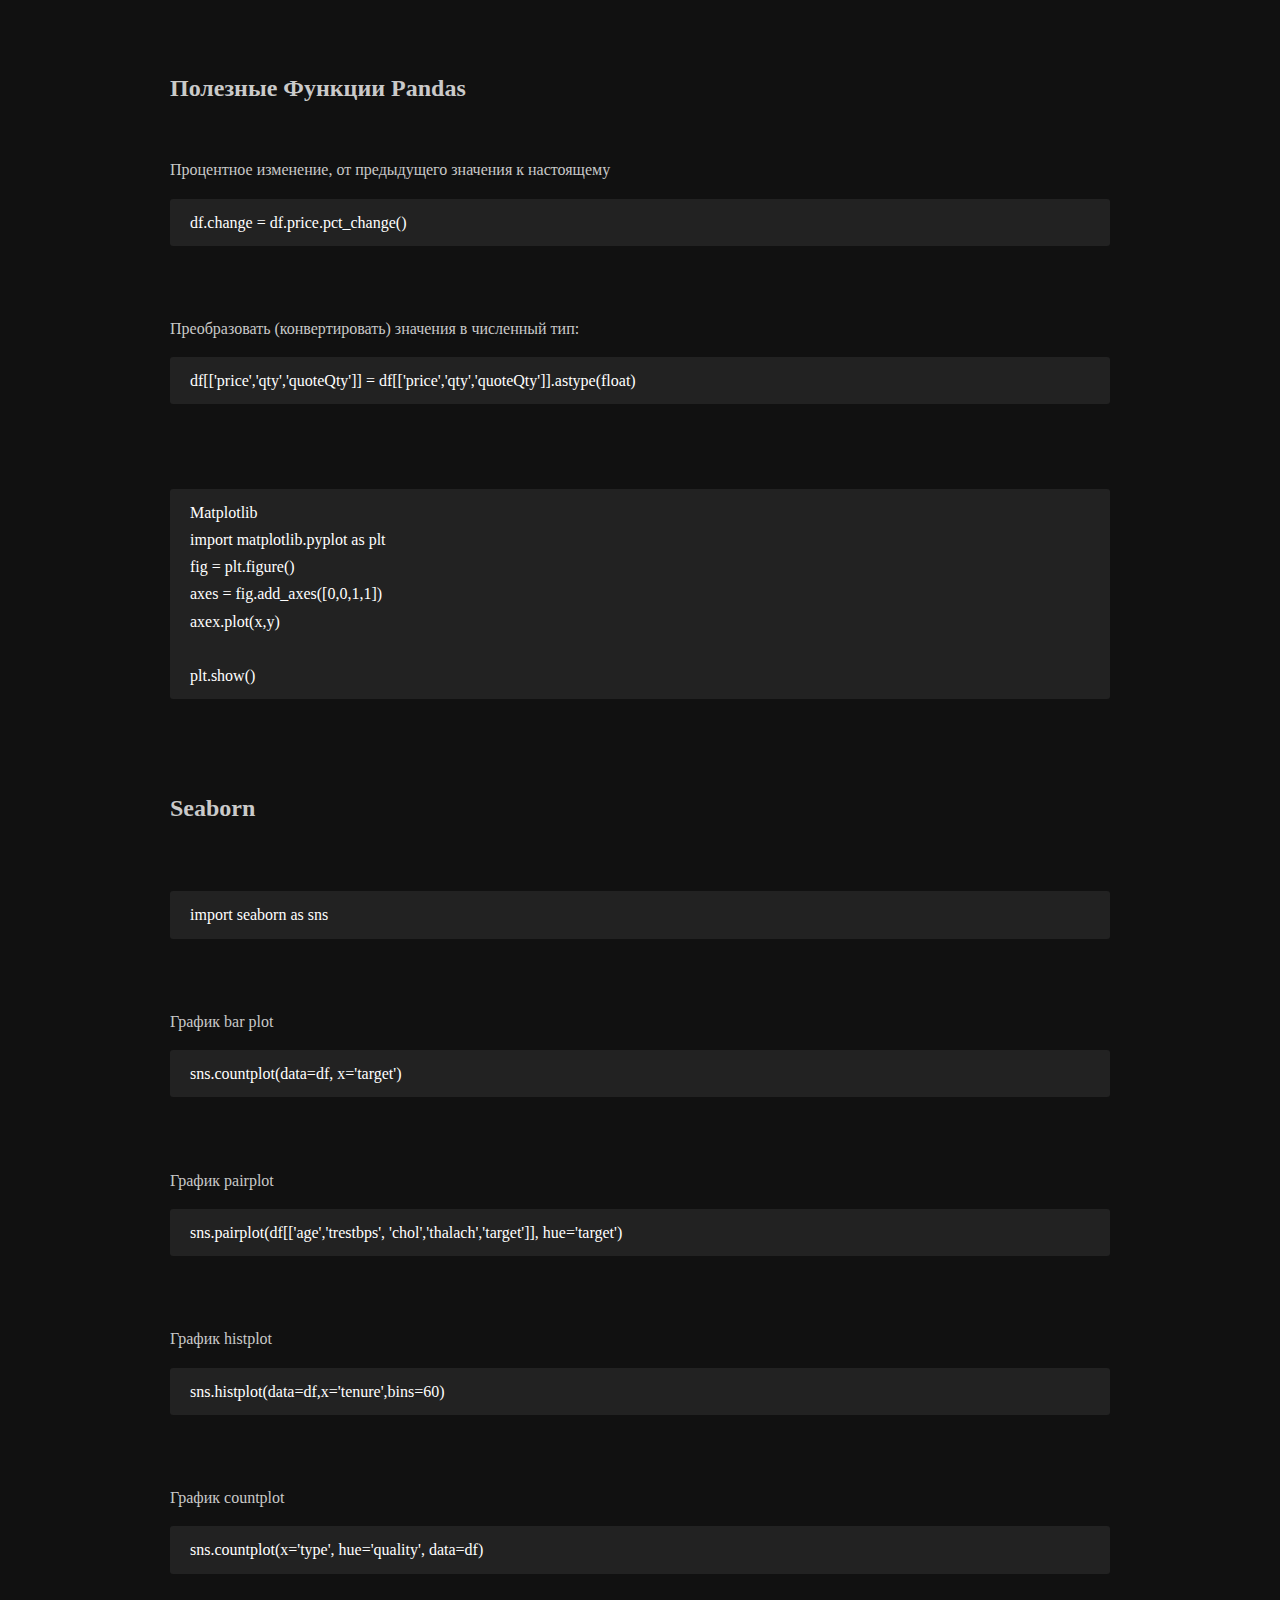
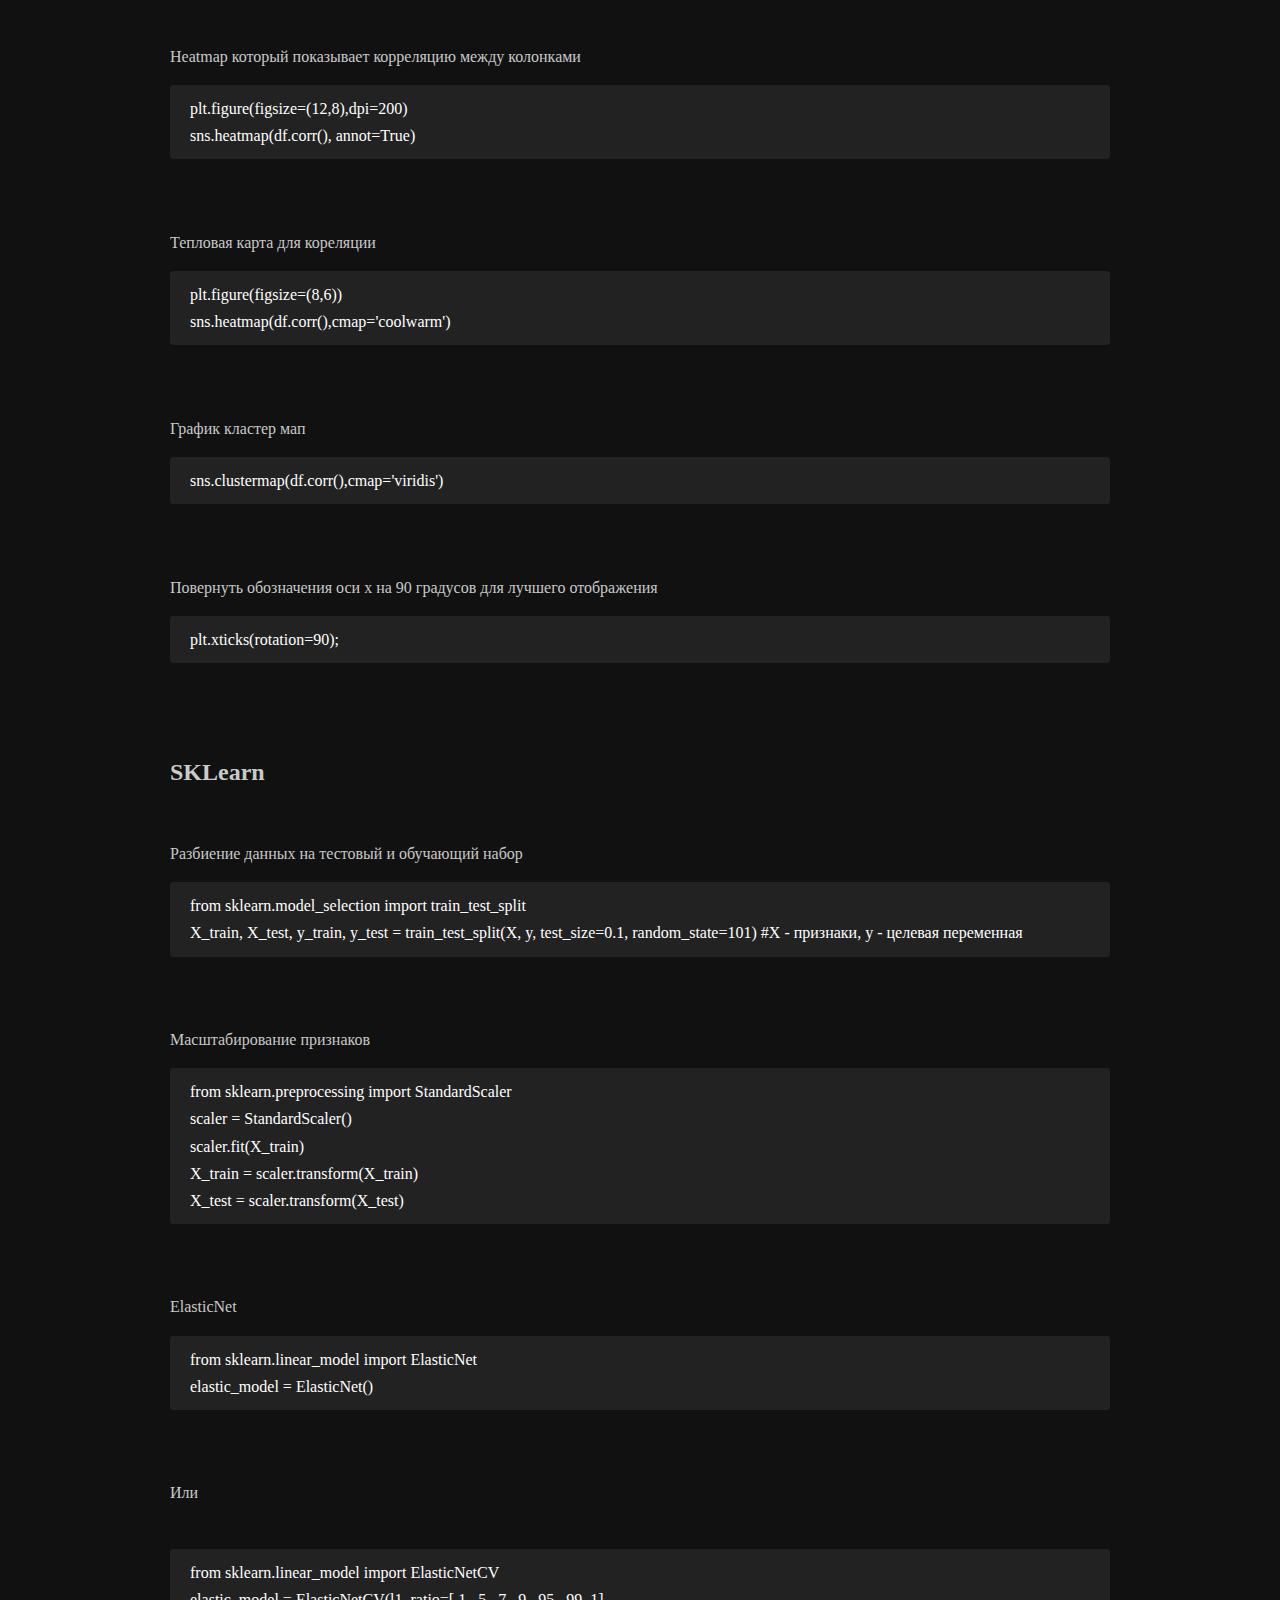
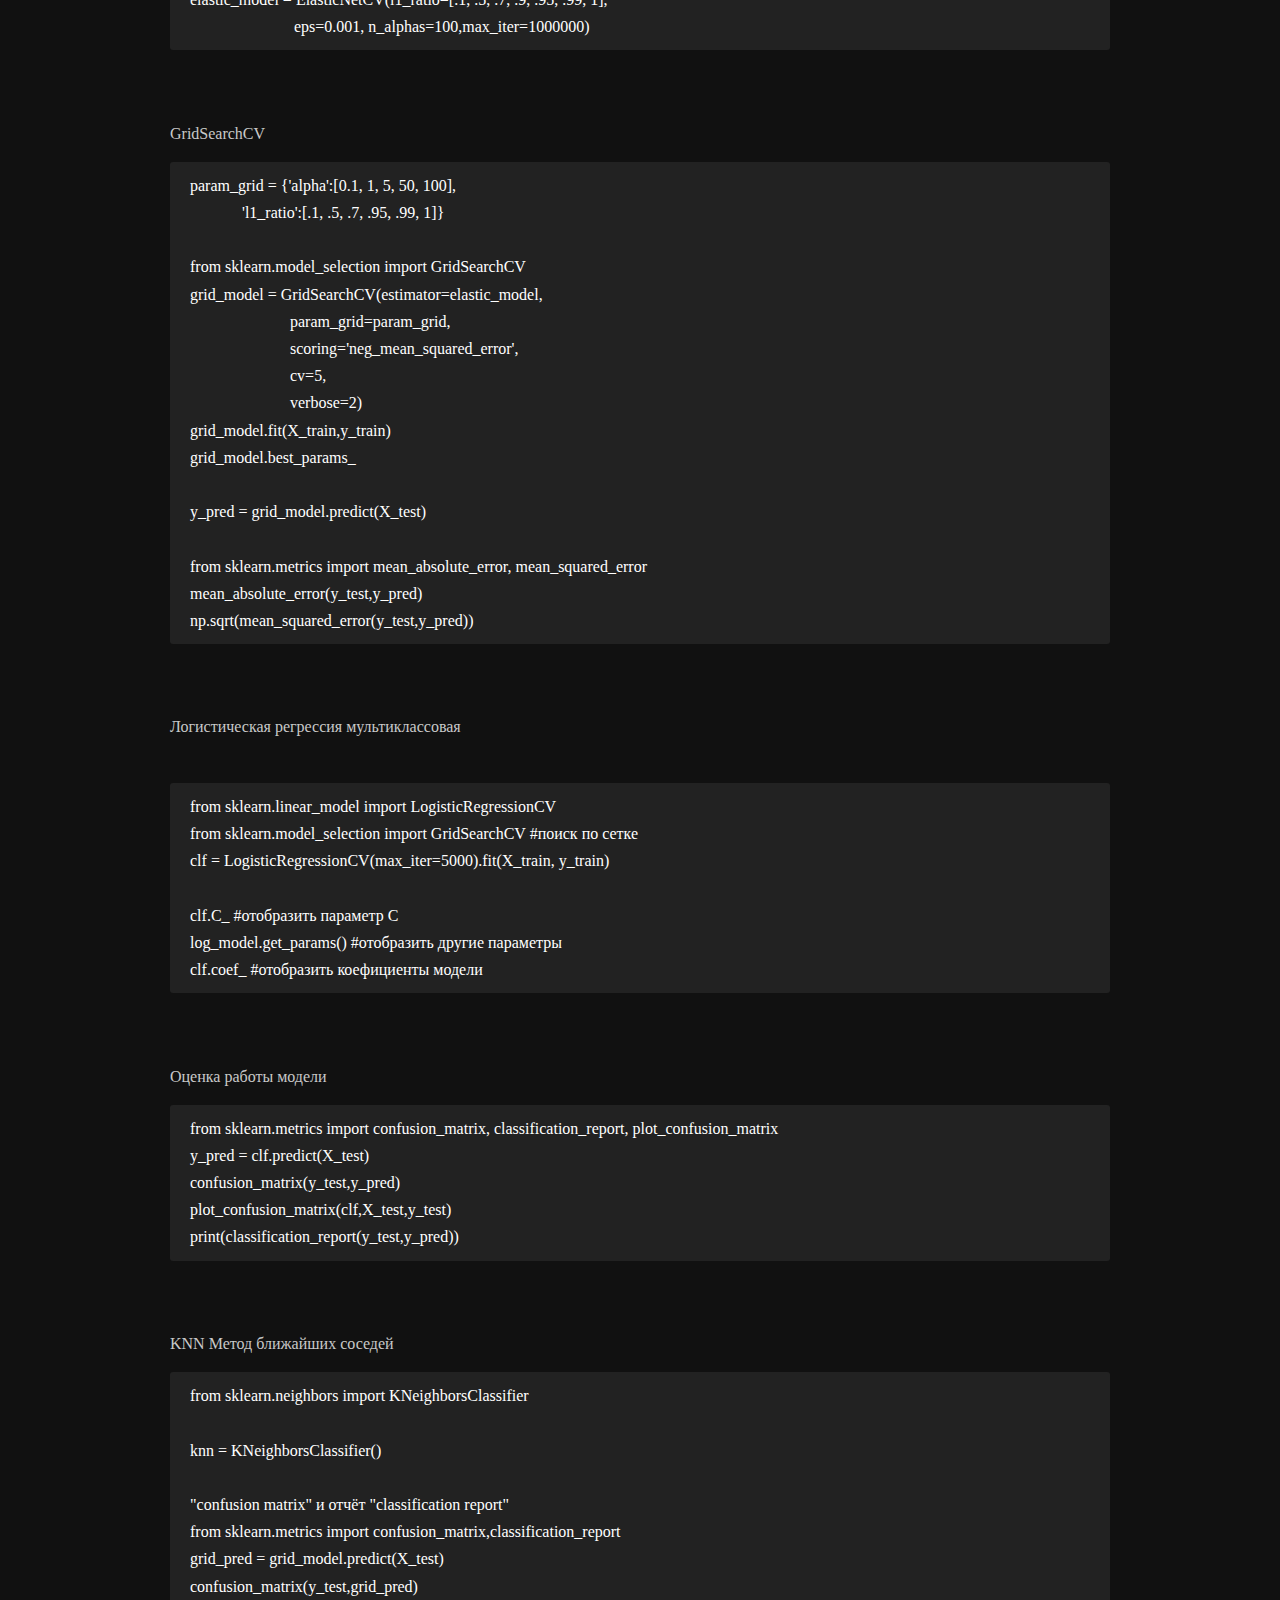
<file: machine-learning.html>
<!DOCTYPE html>
<html lang="en">
<head>
    <meta charset="UTF-8">
    <title></title>
    <link rel="stylesheet" href="src/style.css">
</head>
<body class='content-md night'>
<pre class="content-md">
<h1> Machine Learning</h1>
<h2> Numpy</h2>
import numpy as np
<pre class="code">
mylist = [1,2,3]

myarr = np.array(mylist)
</pre>
Создать массив от 0 до 100 с шагом 20
<pre class="code">
np.arange(0, 101, 20)
</pre>
Получить массив из равноудаленных чисел от 0 до 5 (21 число)
<pre class="code">
np.linspace(0, 5, 21)
</pre>
Получить список из 5-ти случайных целых чисел в двух строках (каждой) от 1 до 70
<pre class="code">
np.random.randint(1, 70, (2, 5))
</pre>
Получить список случайных зафиксированных чисел
<pre class="code">
np.random.seed(42)
np.random.rand(4)
</pre>
Создать одномерный массив и изменить его в двумерный с 5 строками и с 5 столбцами
<pre class="code">
arr = np.arange(0, 25)
arr.reshape(5,5)
</pre>
Найти максимальное и минимальное число
<pre class="code">
arr.max()
arr.min()
</pre>
Получить индекс максимального и минимального значения
<pre class="code">
arr.rangmax()
arr.rangmin()
</pre>
Посмотреть форму массива (кол-во столбцов и строк)
<pre class="code">
arr.shape
</pre>
Получить числа  из массива сначала до индекса 5 (последний не включается)
<pre class="code">
arr[:5]
</pre>
Присвоить элементам массива от 5 до последнего число 66
<pre class="code">
arr[5:] = 66
</pre>
Чтобы присвоить массив другой переменно, нужно использовать метод copy
Если просто присвоить то это присвоит ссылки и изменения в одном массиве, применяться к другому.
<pre class="code">
arr_copy = arr.copy()
</pre>

Получить массив чисел где число больше 4 из другого массива
<pre class="code">
arr2 = arr1[arr1>4]
</pre>

Сумма строк и сумма колонок
<pre class="code">
arr.sum(axis=0) #сумма колонок
arr.sum(axis=1￼) #сумма строк￼
</pre>
Создать массив из 10 нулей
<pre class="code">
np.zeros(10)
</pre>

Сделать абсолютные значения в массиве
<pre class="code">
np.abs(arr)
</pre>

<h2> Pandas</h2>
<pre class="code">
import pandas as pd
</pre>

Информация о таблице
<pre class="code">
df.info()
df.C().transpose()
</pre>
Перевернуть таблицу (поменять местами строки со столбцами)
<pre class="code">
df = df.T # или df.transpose()
</pre>
Создать именованный список
<pre class="code">
personal_data = pd.Series(data=[26,33], index=[‘Ivan’, ‘Maria’])
</pre>
Узнать ключи массива
<pre class="code">
personal_data.keys()
</pre>
Сложить два массива и отсутсвующие значения заменить 0
<pre class="code">
sales_1.add(sales_2, fill_value=0)
</pre>
Создание dataframe
<pre class="code">
df = pd.DataFrame(data=mydata, index=myindex, columns=columns_names)
df = pd.DataFrame({“age”:[25,35,45], “isMale”:[True, False, True]})
</pre>
Создание dataframe из csv файла
<pre class="code">
df=pd.read_csv('/home/bobmarley/UNZIP_ME_FOR_NOTEBOOKS_ML_RUS_V1/UNZIP_ME_FOR_NOTEBOOKS_ML_RUS_V1/03-Pandas/tips.csv')
</pre>
Узнать названия колонок и строк
<pre class="code">
df.columns
df.index
</pre>
Показать первые или последние десять строк dataframe
<pre class="code">
df.head(10)
df.tail(10)
</pre>
Получить общую статистику по dataframe
<pre class="code">
df.describe()
</pre>
Получить среднее значение в столбце
<pre class="code">
df[‘price’].mean()
</pre>

Вывести два столбца из df
<pre class="code">
df[[‘total_bill’,’tip’]]
</pre>

Удалить колонку price
<pre class="code">
df = df.drop(‘price’, axis=1)
</pre>

Установить колонку Payment_ID в качестве индекса строк (названия строк)
<pre class="code">
df.set_index(‘Payment_ID’)
</pre>

Отменить индекс
<pre class="code">
df = df.reset_index()
</pre>

Доступ к строке по номеру и индексу
<pre class="code">
df.iloc[0] или df.iloc[0:5]
df.loc[‘Marc’] или df.loc[[‘Marc’, ‘Jack’]]
</pre>

Добавить строку в dataframe
<pre class="code">
df = df.append(one_row)
</pre>

Отфильтровать строки по условию, где в столбце Pop значение больше 50
<pre class="code">
df[df[“Pop”] > 50]
</pre>

В условиях AND это &, а OR это |. Условия записываются в скобки
<pre class="code">
df[(df[“Pop”] > 50) & (df[“Sex”] == “Male”])]
</pre>

Полезный метод проверки есть ли одно из значений
<pre class="code">
df[df[‘Day’].isin([‘Saturday’, ‘Sunday’])]
</pre>

Применить функцию к значениям столбца
<pre class="code">
def someFunc(val):
	return f’Value = {val}’

df[“new_column”] = df[“some_column”].apply(someFunc)

</pre>
Применить функцию к нескольким столбцам
<pre class="code">
def quality(total_bill,tip):
    if tip/total_bill  > 0.25:
        return "Generous"
    else:
        return "Other"

df['Tip Quality'] = df[['total_bill','tip']].apply(lambda df: quality(df['total_bill'],df['tip']),axis=1)

</pre>
Или сделать это быстрее и проще
<pre class="code">
df['Tip Quality'] = np.vectorize(quality)(df['total_bill'], df['tip'])
</pre>

Передать несколько значений в функцию (помимо строки)
<pre class="code">
df['50%'] = df.apply(MyFunc, args=['50%', 100], axis=1)
</pre>

Сортировка по значениям (колонки)
<pre class="code">
df.sort_values(‘tip’)
df.sort_values(‘tip’, ascending=False) #обратная сортировка
df.sort_values([‘tip’,’size’], ascending=False)  #сортировка по двум колонкам (сначала tip, затем по size)
</pre>

Найти максимальное и минимальное значение
<pre class="code">
df[‘total_bill’].max()
df[‘total_bill’].idxmax() - получить index строки с максимальным значением
df[‘total_bill’].min()
df[‘total_bill’].idxmin() - получить index строки с миниимальным значением
</pre>
Найти корреляцию
<pre class="code">
df.corr()
df.corr().quality #отобразить корреляцию только относительно стобца quality
</pre>

Посчитать кол-во строк со значением (категоризация)
<pre class="code">
df[‘some_column’].value_counts()
df[‘some_column’].unique() # массив уникальных значений
df[‘some_column’].nunique() # кол-во уникальных значений
</pre>

Замена значений в колонке
<pre class="code">
df[‘some_column’].replace(‘Value’, ‘V’)
df[‘some_column’].replace([‘Value’, ‘Value2’], [‘V’, ‘V2’])

replace = {‘Value’:’V’, ‘Value2’:’V2’}
df[‘some_column’].map(replace)
</pre>

Отобразить дубликаты
<pre class="code">
df.duplicated()
df.drop_duplicates() #удалить дубликаты
</pre>

Взять диапазон
<pre class="code">
df[‘some_column’].between(10,20, inclusive=True) # с включение верхней границы значений (20)
</pre>

Отсортировать и показать первые 10 строк
<pre class="code">
df.nlargest(10,’tip’)
df.nsmallest(10,’tip’) # сортировка по наименьшему
</pre>

Получить 5 случайных строк из таблицы
<pre class="code">
df.sample(5)
df.sample(frac=0.1) # получить 10% строк из таблицы
</pre>

Сделать dummies переменные из категориальных значений
<pre class="code">
pd.get_dummies(df_new, drop_first=True) #drop_first - оставляет по минимуму колонок
</pre>

Цикл по датафрейму по строкам
<pre class="code">
for idx, row in df.iterrows():
        makeMoney(row)
</pre>



<h2> Отсутствующие данные в Pandas</h2>
Показать отсутсвующие значения
<pre class="code">
df.isnull()
df.notnull()
df[df['first_name'].notnull()]
</pre>

Удалить
<pre class="code">
df = df.dropna() #Удалить все строки где есть хотя бы одно неопределенное значение
df.dropna(tresh=1) #удалить строки с неопределенными значениями, но оставить те, где есть хотябы одно определенное значение
df.dropna(subset=[‘last_name’]) #удалить те строки, где неопределенные значения в стобце last_name
df.dropna(axis=1) #удалить столбцы, где есть хоть одно значение
df.drop('a', inplace=True, axis=1) # удалить столбец а
</pre>

Заменить
<pre class="code">
df.fillna(‘new value’) #заменить везде (очень редкий случай)
df[‘price’] = df[‘price’].fillna(0) #заменить на ноль в столбце price
</pre>

Группировка
<pre class="code">
df.groupby(‘year’).mean() #группировать по году, а остальные колонки усреднить
df.groupby([‘year’, ‘speed’]).mean() #группировать две колонки (мультииндекс)
</pre>

Достать строки из мультииндекса
<pre class="code">
df.xs(key=120, level=’speed’) #получить строки со значением 120 в столбце speed (обычно это применяется для второго индекса, так для первого достаточно loc
</pre>

Агрегация
<pre class="code">
df.agg({‘speed’: [‘max’, ‘mean’], weight: [‘mean’, ‘std’]})
</pre>

Обьединение датафреймов
<pre class="code">
pd.concat([df1, df2], axis=1) #обьеденить по столбцам (добавляются столбцы)
pd.concat([df1, df2], axis=0) #обьеденить по строкам (добавляются строки)
</pre>

Merge
<pre class="code">
pd.merge(table1, table2, how=’inner’, on=’email’) # inner оставит только совпадающие значения
pd.merge(table1, table2, how=”left”, on=”email”) # left оставить значения email из левой (table1) и дополнит столбцом из правой таблицы у которых такой же email. Тех email которых нет в левой таблице, не добавяться. how=”right” делает тоже самое, но наоборот)
pd.merge(table1, table2, how=”outer”, on=”email”) # outer оставит все значения email из двух таблиц и отсутсвующие значения в столбцах заполнит NaN
pd.merge(table1, table2, left_index=True,right_on=”email”, how=”inner”) #соединяет таблицы, левую по индексу, а правую по колонке email.
</pre>

Работа со строками
<pre class="code">
names = pd.Series(['andrew','bobo','claire','david','4'])
names.str.isdigit()
names.str.capitalize()
messy_names.str.replace(";","").str.strip().str.capitalize()
</pre>

<h2> Полезные Функции Pandas</h2>
Процентное изменение, от предыдущего значения к настоящему
<pre class="code">
df.change = df.price.pct_change()
</pre>

Преобразовать (конвертировать) значения в численный тип:
<pre class="code">
df[['price','qty','quoteQty']] = df[['price','qty','quoteQty']].astype(float)
</pre>

<pre class="code">
Matplotlib
import matplotlib.pyplot as plt
fig = plt.figure()
axes = fig.add_axes([0,0,1,1])
axex.plot(x,y)

plt.show()
</pre>

<h2> Seaborn</h2>
<pre class="code">
import seaborn as sns
</pre>

График bar plot
<pre class="code">
sns.countplot(data=df, x='target')
</pre>

График pairplot
<pre class="code">
sns.pairplot(df[['age','trestbps', 'chol','thalach','target']], hue='target')
</pre>

График histplot
<pre class="code">
sns.histplot(data=df,x='tenure',bins=60)
</pre>

График countplot
<pre class="code">
sns.countplot(x='type', hue='quality', data=df)
</pre>

Heatmap который показывает корреляцию между колонками
<pre class="code">
plt.figure(figsize=(12,8),dpi=200)
sns.heatmap(df.corr(), annot=True)
</pre>

Тепловая карта для кореляции
<pre class="code">
plt.figure(figsize=(8,6))
sns.heatmap(df.corr(),cmap='coolwarm')
</pre>

График кластер мап
<pre class="code">
sns.clustermap(df.corr(),cmap='viridis')
</pre>

Повернуть обозначения оси x на 90 градусов для лучшего отображения
<pre class="code">
plt.xticks(rotation=90);
</pre>

<h2> SKLearn</h2>
Разбиение данных на тестовый и обучающий набор
<pre class="code">
from sklearn.model_selection import train_test_split
X_train, X_test, y_train, y_test = train_test_split(X, y, test_size=0.1, random_state=101) #X - признаки, y - целевая переменная
</pre>

Масштабирование признаков
<pre class="code">
from sklearn.preprocessing import StandardScaler
scaler = StandardScaler()
scaler.fit(X_train)
X_train = scaler.transform(X_train)
X_test = scaler.transform(X_test)
</pre>

ElasticNet
<pre class="code">
from sklearn.linear_model import ElasticNet
elastic_model = ElasticNet()
</pre>

Или

<pre class="code">
from sklearn.linear_model import ElasticNetCV
elastic_model = ElasticNetCV(l1_ratio=[.1, .5, .7, .9, .95, .99, 1],
                          eps=0.001, n_alphas=100,max_iter=1000000)
</pre>

GridSearchCV
<pre class="code">
param_grid = {'alpha':[0.1, 1, 5, 50, 100],
             'l1_ratio':[.1, .5, .7, .95, .99, 1]}

from sklearn.model_selection import GridSearchCV
grid_model = GridSearchCV(estimator=elastic_model,
                         param_grid=param_grid,
                         scoring='neg_mean_squared_error',
                         cv=5,
                         verbose=2)
grid_model.fit(X_train,y_train)
grid_model.best_params_

y_pred = grid_model.predict(X_test)

from sklearn.metrics import mean_absolute_error, mean_squared_error
mean_absolute_error(y_test,y_pred)
np.sqrt(mean_squared_error(y_test,y_pred))
</pre>

Логистическая регрессия мультиклассовая

<pre class="code">
from sklearn.linear_model import LogisticRegressionCV
from sklearn.model_selection import GridSearchCV #поиск по сетке
clf = LogisticRegressionCV(max_iter=5000).fit(X_train, y_train)

clf.C_ #отобразить параметр С
log_model.get_params() #отобразить другие параметры
clf.coef_ #отобразить коефициенты модели
</pre>

Оценка работы модели
<pre class="code">
from sklearn.metrics import confusion_matrix, classification_report, plot_confusion_matrix
y_pred = clf.predict(X_test)
confusion_matrix(y_test,y_pred)
plot_confusion_matrix(clf,X_test,y_test)
print(classification_report(y_test,y_pred))
</pre>

KNN Метод ближайших соседей
<pre class="code">
from sklearn.neighbors import KNeighborsClassifier

knn = KNeighborsClassifier()

"confusion matrix" и отчёт "classification report"
from sklearn.metrics import confusion_matrix,classification_report
grid_pred = grid_model.predict(X_test)
confusion_matrix(y_test,grid_pred)
</pre>

Дерево решений Decision Tree Classificer
<pre class="code">
from sklearn.tree import DecisionTreeClassifier
dt = DecisionTreeClassifier(max_depth=6)
dt.fit(X_train, y_train)
</pre>

Посмотреть важность признаков для дерева решений
<pre class="code">
dt.feature_importances_ 

#или отобразить красиво на графике

imp_feats = pd.DataFrame(data=dt.feature_importances_, index=X.columns,columns=['Важность'])
imp_feats = imp_feats.sort_values('Важность')
imp_feats = imp_feats[imp_feats['Важность'] > 0]
plt.figure(figsize=(10,4),dpi=200)
sns.barplot(data=imp_feats,x=imp_feats.index,y='Важность')
plt.xticks(rotation=90);
</pre>

Случайный лес (Random Forest)
<pre class="code">
from sklearn.ensemble import RandomForestClassifier
rf = RandomForestClassifier(max_depth=6)
rf.fit(X_train, y_train)
preds = rf.predict(X_test)
</pre>

Расширяемые деревья (Boosted Trees) модель AdaBoost или Gradient Boosting
<pre class="code">
from sklearn.ensemble import GradientBoostingClassifier, AdaBoostClassifier
ada_model = AdaBoostClassifier(n_estimators=100)
gb_model = GradientBoostingClassifier()

ada_model.fit(X_train, y_train)
gb_model.fit(X_train, y_train)


NLP (Natural Language Processing)
from sklearn.pipeline import Pipeline
from sklearn.feature_extraction.text import TfidfVectorizer
from sklearn.svm import LinearSVC
from sklearn.naive_bayes import MultinomialNB
pipe = Pipeline([('tfidf', TfidfVectorizer()),('svc', LinearSVC()),])
pipe.fit(X_train, y_train) 
</pre>

<h2> Pipeline</h2>
<pre class="code">
from sklearn.pipeline import Pipeline

operations = [('scaler',scaler),('knn',knn)]
pipe = Pipeline(operations)
</pre>

<h2> DBSCAN</h2>

<pre class="code">
from sklearn.cluster import DBSCAN
number_of_outliers = []
for eps in np.linspace(0.001,3,50):
    dbscan = DBSCAN(eps=eps, min_samples=2*df_test.shape[1])
    dbscan.fit_predict(df_test)
    # Сохраняем количество точек выбросов
    number_of_outliers.append(np.sum(dbscan.labels_ == -1))
</pre>

Метод главных компонент (PCA - Principal Component Analysis)
<pre class="code">
from sklearn.decomposition import PCA
pca = PCA(n_components=2)
principal_components = pca.fit_transform(pixels_scaled)

np.sum(pca.explained_variance_ratio_) #сколько вариативности объясняется этими 2 главными компонентами
</pre>
</pre>
</body>
<script src="src/script.js"></script>
</html>
</file>
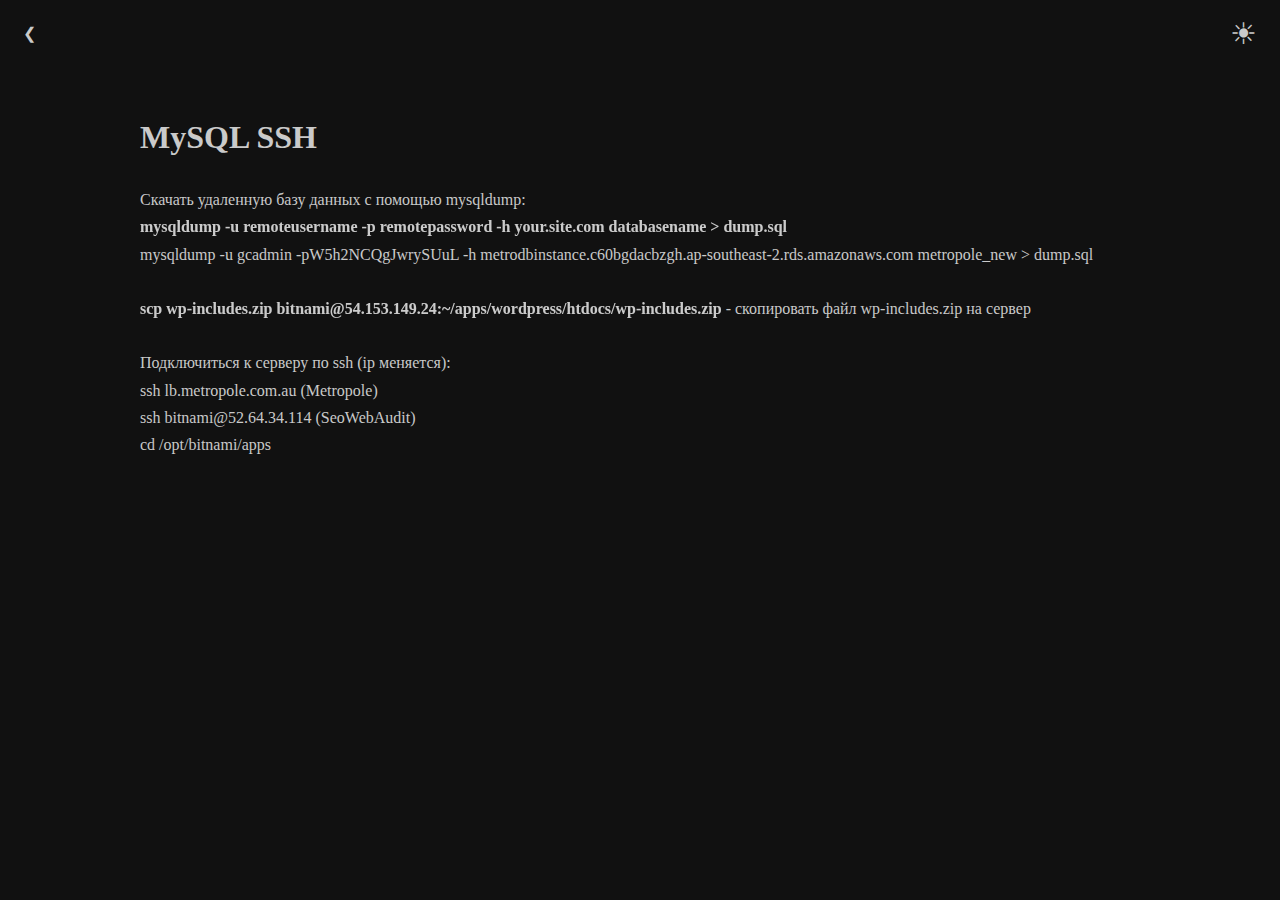
<file: mysql_ssh.html>
<!DOCTYPE html>
<html lang="en">
<head>
    <meta charset="UTF-8">
    <title>MySQL SSH</title>
    <link rel="stylesheet" href="src/style.css">
</head>
<!--<body class='content-md night'>-->
<body class="night">
<pre class="content-md">
<h1>MySQL SSH</h1>
Скачать удаленную базу данных с помощью mysqldump:
<a class="copy">
    mysqldump -u remoteusername -p remotepassword -h your.site.com databasename > dump.sql
</a>

mysqldump -u gcadmin -pW5h2NCQgJwrySUuL -h metrodbinstance.c60bgdacbzgh.ap-southeast-2.rds.amazonaws.com metropole_new > dump.sql

 <a class="copy">scp wp-includes.zip  bitnami@54.153.149.24:~/apps/wordpress/htdocs/wp-includes.zip</a> - скопировать файл wp-includes.zip на сервер

Подключиться к серверу  по ssh (ip меняется):
ssh lb.metropole.com.au (Metropole)
ssh bitnami@52.64.34.114 (SeoWebAudit)
cd /opt/bitnami/apps
</pre>
</body>
<script src="src/script.js"></script>
</html>
</file>
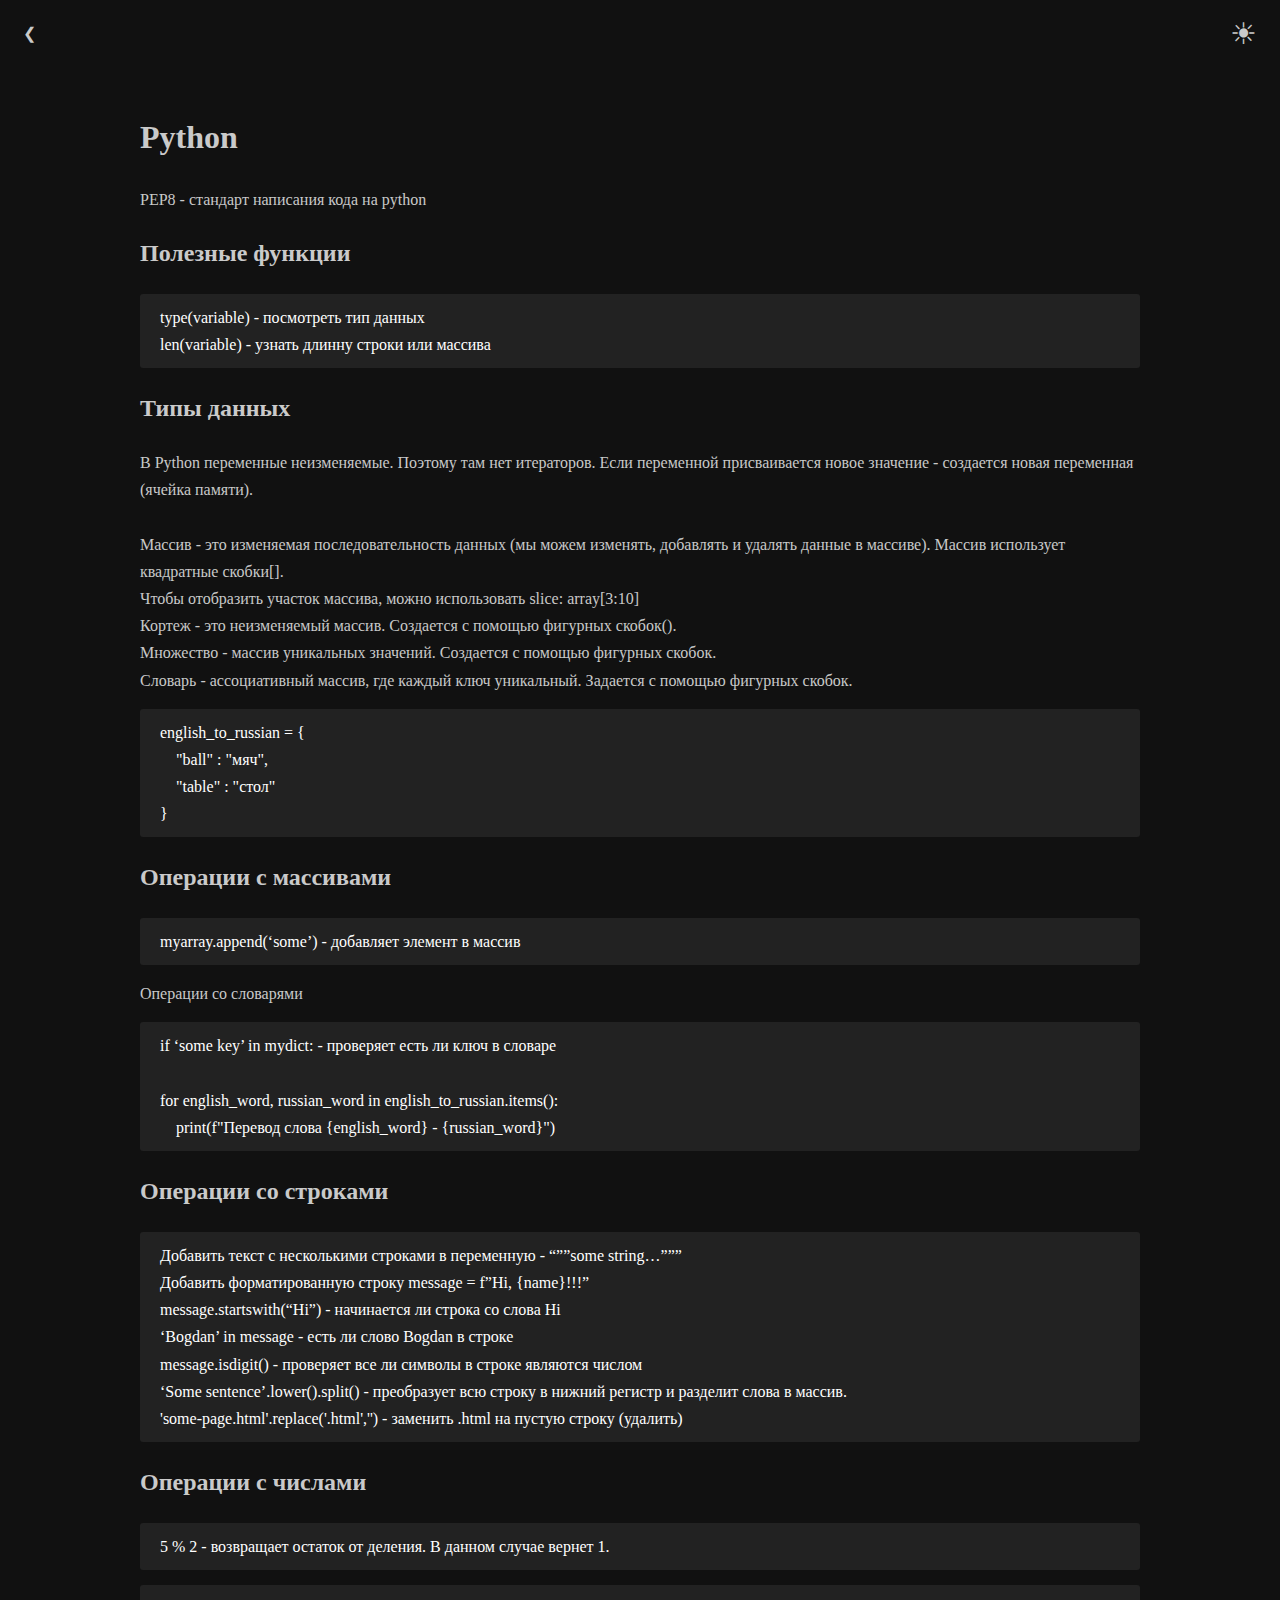
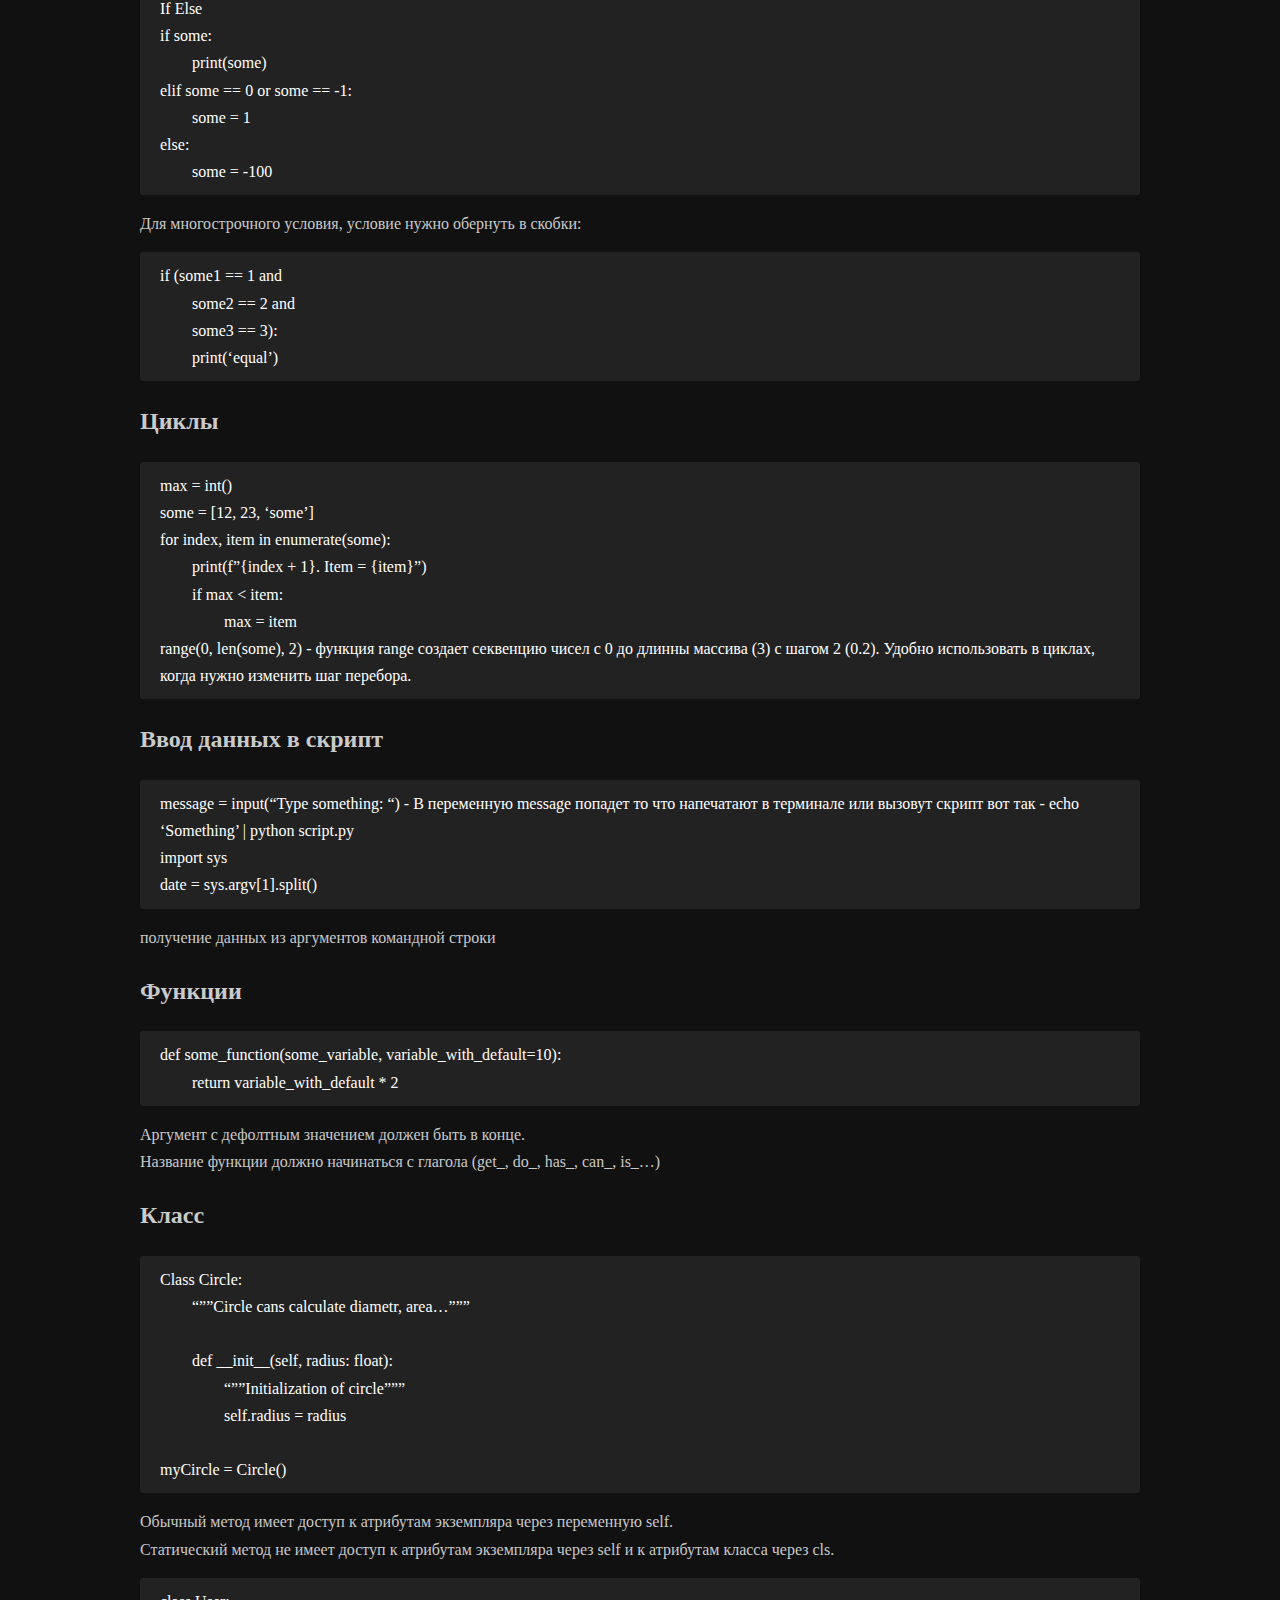
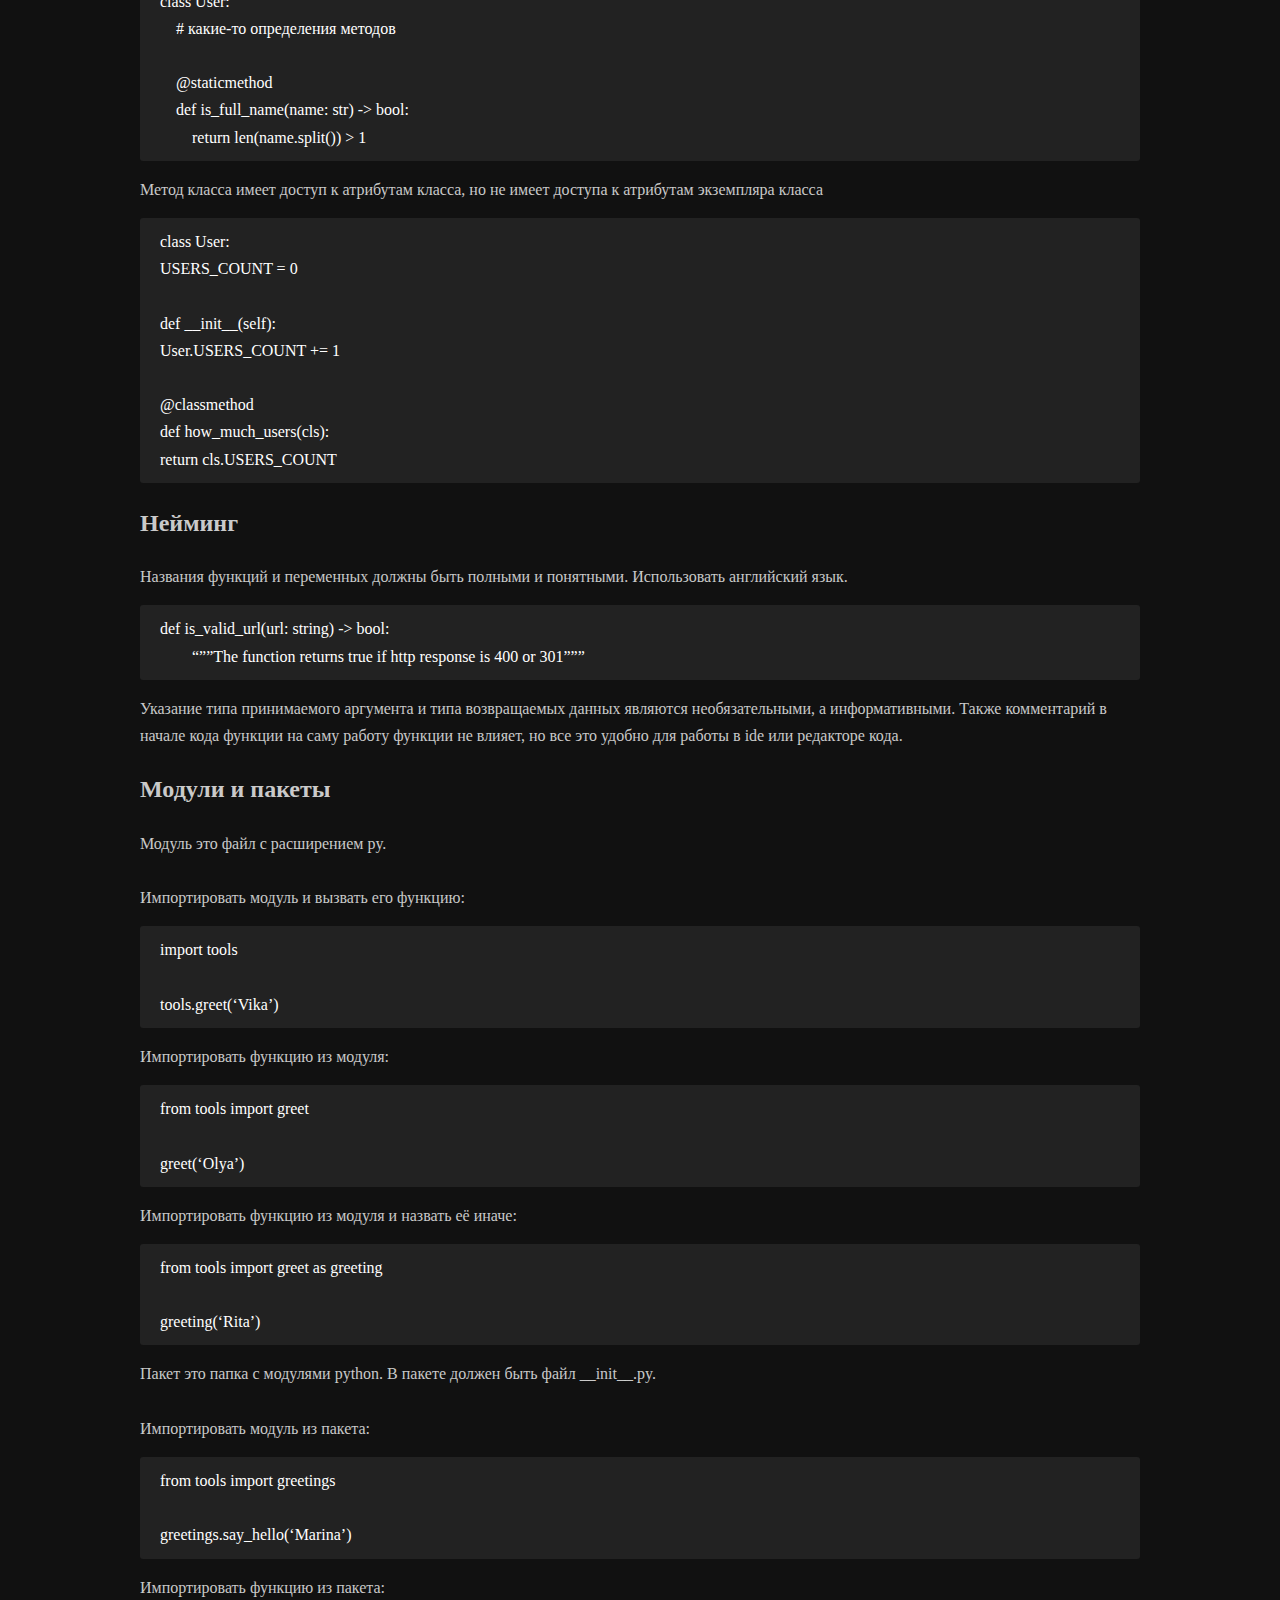
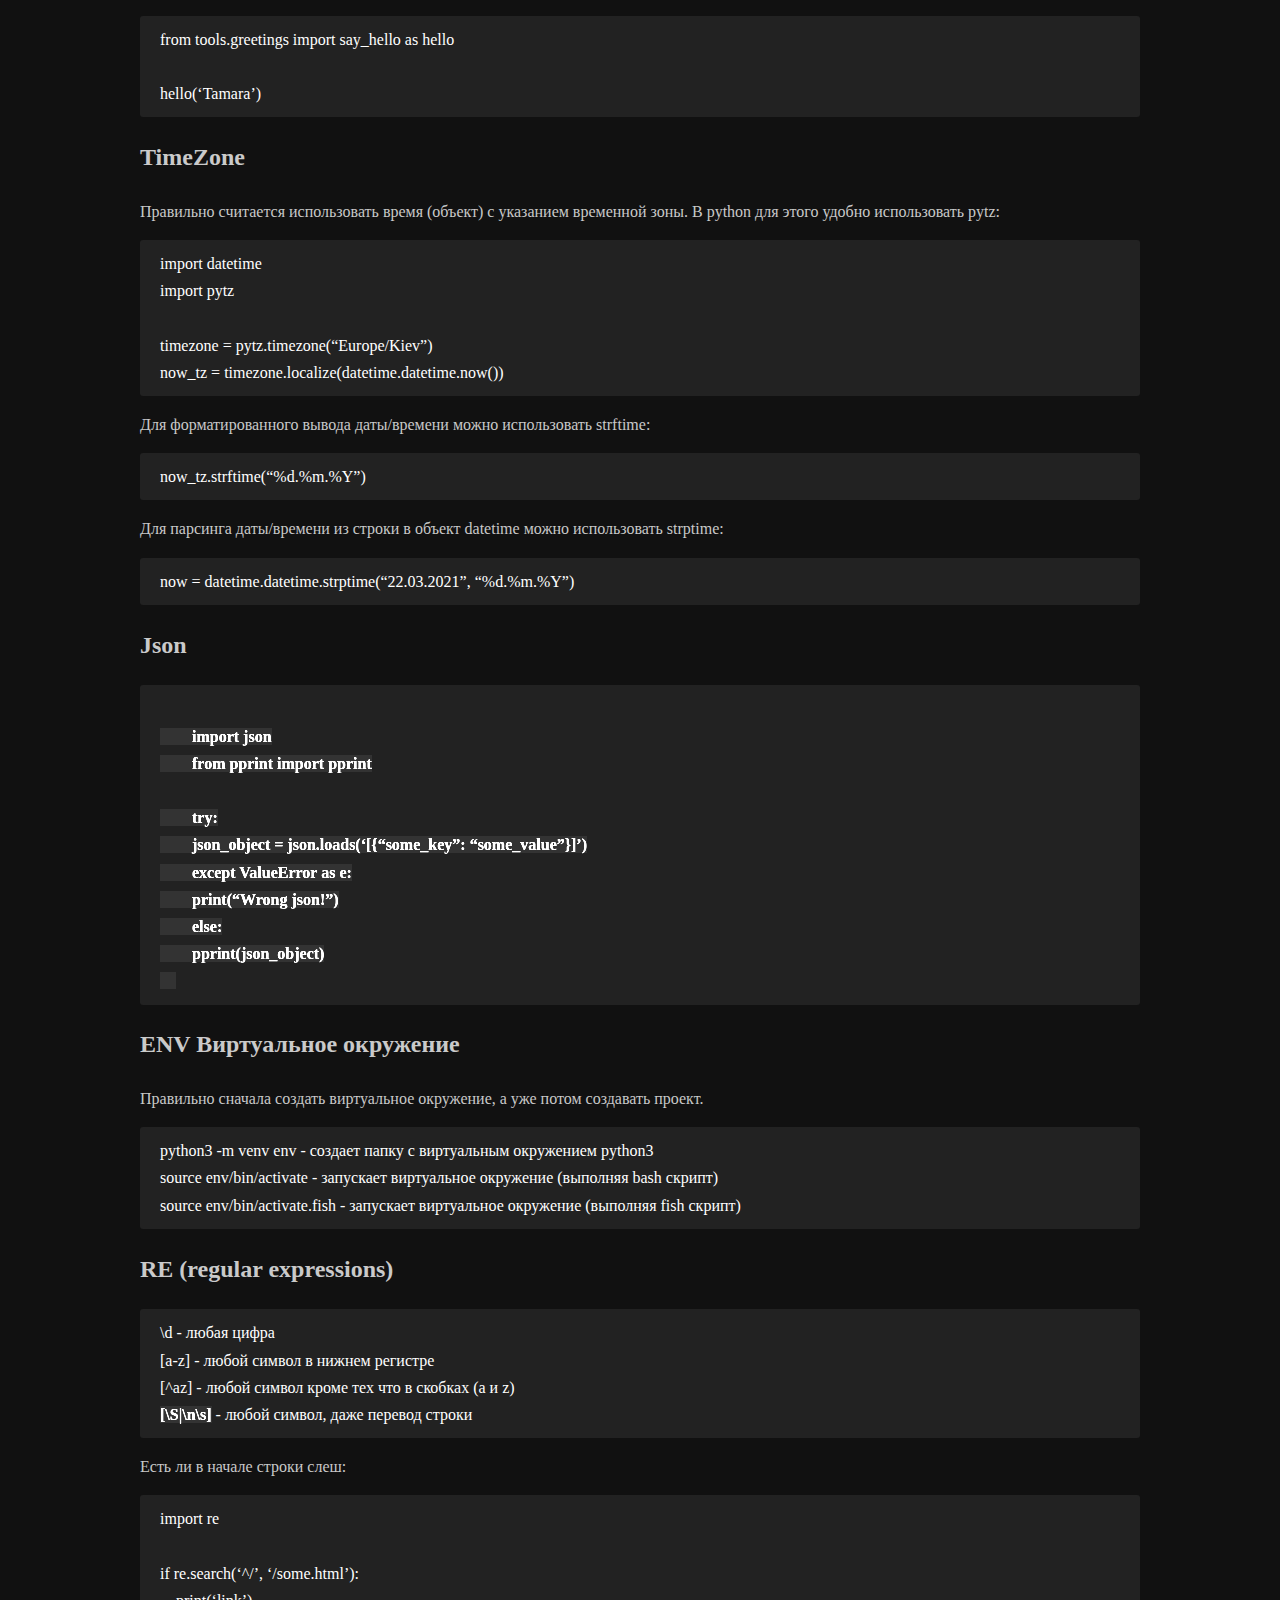
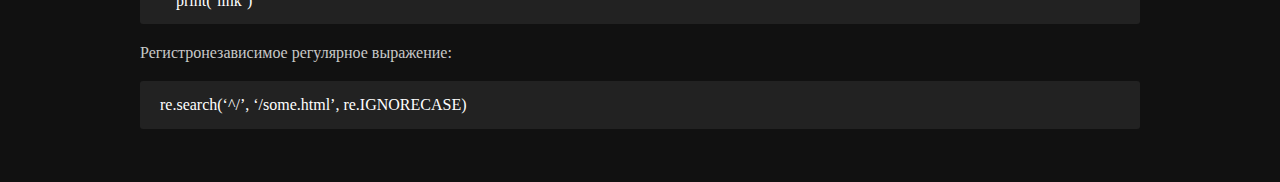
<file: python.html>
<!DOCTYPE html>
<html lang="en">
<head>
    <meta charset="UTF-8">
    <title></title>
    <link rel="stylesheet" href="src/style.css">
</head>
<!--<body class='content-md night'>-->
<body class="night">
<pre class="content-md">
<h1> Python</h1>

PEP8 - стандарт написания кода на python

<h2> Полезные функции</h2>
<pre class="code">
type(variable) - посмотреть тип данных
len(variable) - узнать длинну строки или массива
</pre>

<h2> Типы данных</h2>
В Python переменные неизменяемые. Поэтому там нет итераторов. Если переменной присваивается новое значение - создается новая переменная (ячейка памяти).

Массив - это изменяемая последовательность данных (мы можем изменять, добавлять и удалять данные в массиве). Массив использует квадратные скобки[].
Чтобы отобразить участок массива, можно использовать slice: array[3:10]
Кортеж - это неизменяемый массив. Создается с помощью фигурных скобок().
Множество - массив уникальных значений. Создается с помощью фигурных скобок.
Словарь - ассоциативный массив, где каждый ключ уникальный. Задается с помощью фигурных скобок.
<pre class="code">
english_to_russian = {
    "ball" : "мяч",
    "table" : "стол"
}
</pre>

<h2> Операции с массивами</h2>
<pre class="code">
myarray.append(‘some’) - добавляет элемент в массив
</pre>
Операции со словарями
<pre class="code">
if ‘some key’ in mydict: - проверяет есть ли ключ в словаре

for english_word, russian_word in english_to_russian.items():
    print(f"Перевод слова {english_word} - {russian_word}")
</pre>

<h2> Операции со строками</h2>
<pre class="code">
Добавить текст с несколькими строками в переменную - “””some string…”””
Добавить форматированную строку message = f”Hi, {name}!!!”
message.startswith(“Hi”) - начинается ли строка со слова Hi
‘Bogdan’ in message - есть ли слово Bogdan в строке
message.isdigit() - проверяет все ли символы в строке являются числом
‘Some sentence’.lower().split() - преобразует всю строку в нижний регистр и разделит слова в массив.
'some-page.html'.replace('.html','') - заменить .html на пустую строку (удалить)
</pre>

<h2> Операции с числами</h2>
<pre class="code">
5 % 2 - возвращает остаток от деления. В данном случае вернет 1.
</pre>

<pre class="code">
If Else
if some:
	print(some)
elif some == 0 or some == -1:
	some = 1
else:
	some = -100
</pre>

Для многострочного условия, условие нужно обернуть в скобки:
<pre class="code">
if (some1 == 1 and
	some2 == 2 and
	some3 == 3):
	print(‘equal’)
</pre>

<h2> Циклы</h2>
<pre class="code">
max = int()
some = [12, 23, ‘some’]
for index, item in enumerate(some):
	print(f”{index + 1}. Item = {item}”)
	if max < item:
		max = item
range(0, len(some), 2) - функция range создает секвенцию чисел с 0 до длинны массива (3) с шагом 2 (0.2). Удобно использовать в циклах, когда нужно изменить шаг перебора.
</pre>

<h2> Ввод данных в скрипт</h2>
<pre class="code">
message = input(“Type something: “) - В переменную message попадет то что напечатают в терминале или вызовут скрипт вот так - echo ‘Something’ | python script.py
import sys
date = sys.argv[1].split()
</pre>
получение данных из аргументов командной строки

<h2> Функции</h2>
<pre class="code">
def some_function(some_variable, variable_with_default=10):
	return variable_with_default * 2
</pre>

Аргумент с дефолтным значением должен быть в конце.
Название функции должно начинаться с глагола (get_, do_, has_, can_, is_…)

<h2> Класс</h2>
<pre class="code">
Class Circle:
	“””Circle cans calculate diametr, area…”””
	
	def __init__(self, radius: float):
		“””Initialization of circle”””
		self.radius = radius

myCircle = Circle()
</pre>

Обычный метод имеет доступ к атрибутам экземпляра через переменную self.
Статический метод не имеет доступ к атрибутам экземпляра через self и к атрибутам класса через cls.
<pre class="code">
class User:
    # какие-то определения методов

    @staticmethod
    def is_full_name(name: str) -> bool:
        return len(name.split()) > 1
</pre>

Метод класса имеет доступ к атрибутам класса, но не имеет доступа к атрибутам экземпляра класса
<pre class="code">
class User:
USERS_COUNT = 0

def __init__(self):
User.USERS_COUNT += 1

@classmethod
def how_much_users(cls):
return cls.USERS_COUNT
</pre>

<h2> Нейминг</h2>
Названия функций и переменных должны быть полными и понятными. Использовать английский язык.
<pre class="code">
def is_valid_url(url: string) -> bool:
	“””The function returns true if http response is 400 or 301”””
</pre>
Указание типа принимаемого аргумента и типа возвращаемых данных являются необязательными, а информативными. Также комментарий в начале кода функции на саму работу функции не влияет, но все это удобно для работы в ide или редакторе кода.

<h2> Модули и пакеты</h2>
Модуль это файл с расширением py.

Импортировать модуль и вызвать его функцию:
<pre class="code">
import tools

tools.greet(‘Vika’)
</pre>

Импортировать функцию из модуля:
<pre class="code">
from tools import greet

greet(‘Olya’)
</pre>

Импортировать функцию из модуля и назвать её иначе:
<pre class="code">
from tools import greet as greeting

greeting(‘Rita’)
</pre>

Пакет это папка с модулями python. В пакете должен быть файл __init__.py.

Импортировать модуль из пакета:
<pre class="code">
from tools import greetings

greetings.say_hello(‘Marina’)
</pre>

Импортировать функцию из пакета:
<pre class="code">
from tools.greetings import say_hello as hello

hello(‘Tamara’)
</pre>

<h2> TimeZone</h2>
Правильно считается использовать время (объект) с указанием временной зоны. В python для этого удобно использовать pytz:
<pre class="code">
import datetime
import pytz

timezone = pytz.timezone(“Europe/Kiev”)
now_tz = timezone.localize(datetime.datetime.now())
</pre>

Для форматированного вывода даты/времени можно использовать strftime:
<pre class="code">
now_tz.strftime(“%d.%m.%Y”)
</pre>

Для парсинга даты/времени из строки в объект datetime можно использовать strptime:
<pre class="code">
now = datetime.datetime.strptime(“22.03.2021”, “%d.%m.%Y”)
</pre>
<h2> Json</h2>
<pre class="code">
    <a class="copy">
        import json
        from pprint import pprint

        try:
        json_object = json.loads(‘[{“some_key”: “some_value”}]’)
        except ValueError as e:
        print(“Wrong json!”)
        else:
        pprint(json_object)
    </a>
</pre>

<h2> ENV Виртуальное окружение</h2>
Правильно сначала создать виртуальное окружение, а уже потом создавать проект.
<pre class="code">
python3 -m venv env - создает папку с виртуальным окружением python3
source env/bin/activate - запускает виртуальное окружение (выполняя bash скрипт)
source env/bin/activate.fish - запускает виртуальное окружение (выполняя fish скрипт)
</pre>
<h2> RE (regular expressions)</h2>
<pre class="code">
\d - любая цифра
[a-z] - любой символ в нижнем регистре
[^az] - любой символ кроме тех что в скобках (a и z)
<a class="copy">[\S|\n\s]</a> - любой символ, даже перевод строки
</pre>

Есть ли в начале строки слеш:
<pre class="code">
import re

if re.search(‘^/’, ‘/some.html’):
    print(‘link’)
</pre>

Регистронезависимое регулярное выражение:
<pre class="code">
re.search(‘^/’, ‘/some.html’, re.IGNORECASE)
</pre>
</pre>
</body>
<script src="src/script.js"></script>
</html>
</file>
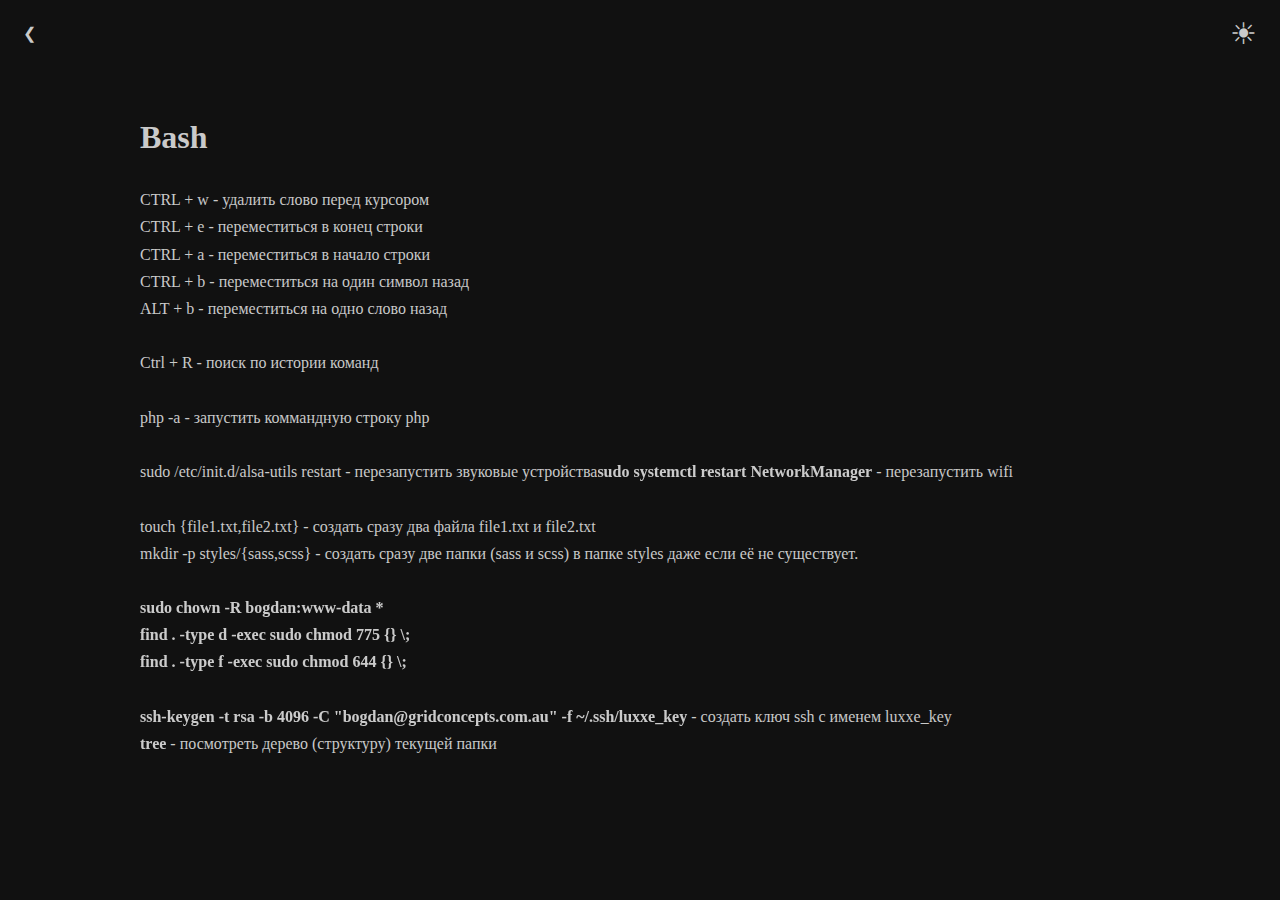
<file: shortcuts/bash.html>
<!DOCTYPE html>
<html lang="en">
<head>
    <meta charset="UTF-8">
    <title>Bash</title>
    <link rel="stylesheet" href="../src/style.css">
</head>
<body class="night">
<pre class="content-md">
<h1>Bash</h1>
CTRL + w - удалить слово перед курсором
CTRL + e - переместиться в конец строки
CTRL + a - переместиться в начало строки
CTRL + b - переместиться на один символ назад
ALT + b - переместиться на одно слово назад

Ctrl + R - поиск по истории команд

php -a - запустить коммандную строку php

sudo /etc/init.d/alsa-utils restart - перезапустить звуковые устройства
<a class="copy">sudo systemctl restart NetworkManager</a> - перезапустить wifi

touch {file1.txt,file2.txt} - создать сразу два файла file1.txt и file2.txt
mkdir -p styles/{sass,scss} - создать сразу две папки (sass и scss) в папке styles даже если её не существует.
 <a class="copy">
    sudo chown -R bogdan:www-data *
    find . -type d -exec sudo chmod 775 {} \; 
    find . -type f -exec sudo chmod 644 {} \;
</a>
 
 <a class="copy">ssh-keygen -t rsa -b 4096 -C "bogdan@gridconcepts.com.au" -f ~/.ssh/luxxe_key</a> - создать ключ ssh с именем luxxe_key
 <a class="copy">tree</a> - посмотреть дерево (структуру) текущей папки
</pre>
</body>
<script src="../src/script.js"></script>
</html>
</file>
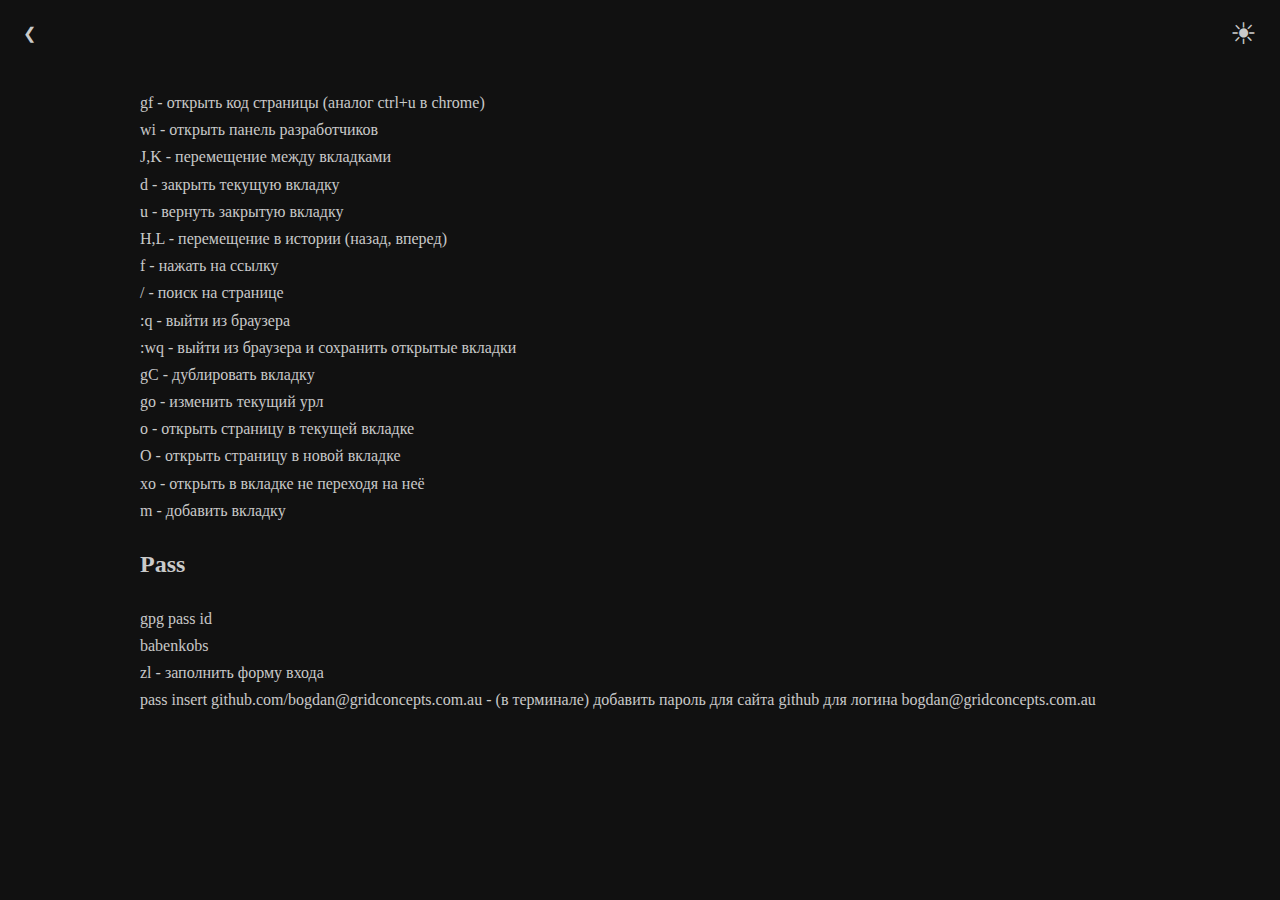
<file: shortcuts/qutebrowser.html>
<!DOCTYPE html>
<html lang="en">
<head>
    <meta charset="UTF-8">
    <title>QuteBrowser</title>
    <link rel="stylesheet" href="../src/style.css">
</head>
<body class="night">
<pre class="content-md">
gf - открыть код страницы (аналог ctrl+u в chrome)
wi - открыть панель разработчиков
J,K - перемещение между вкладками
d - закрыть текущую вкладку
u - вернуть закрытую вкладку
H,L - перемещение в истории (назад, вперед)
f - нажать на ссылку
/ - поиск на странице
:q - выйти из браузера
:wq - выйти из браузера и сохранить открытые вкладки
gC - дублировать вкладку
go - изменить текущий урл
o - открыть страницу в текущей вкладке
O - открыть страницу в новой вкладке
xo - открыть в вкладке не переходя на неё
m - добавить вкладку

<h2>Pass</h2>
gpg pass id
babenkobs
zl - заполнить форму входа
pass insert github.com/bogdan@gridconcepts.com.au - (в терминале) добавить пароль для сайта github для логина bogdan@gridconcepts.com.au
</pre>
</body>
<script src="../src/script.js"></script>
</html>
</file>
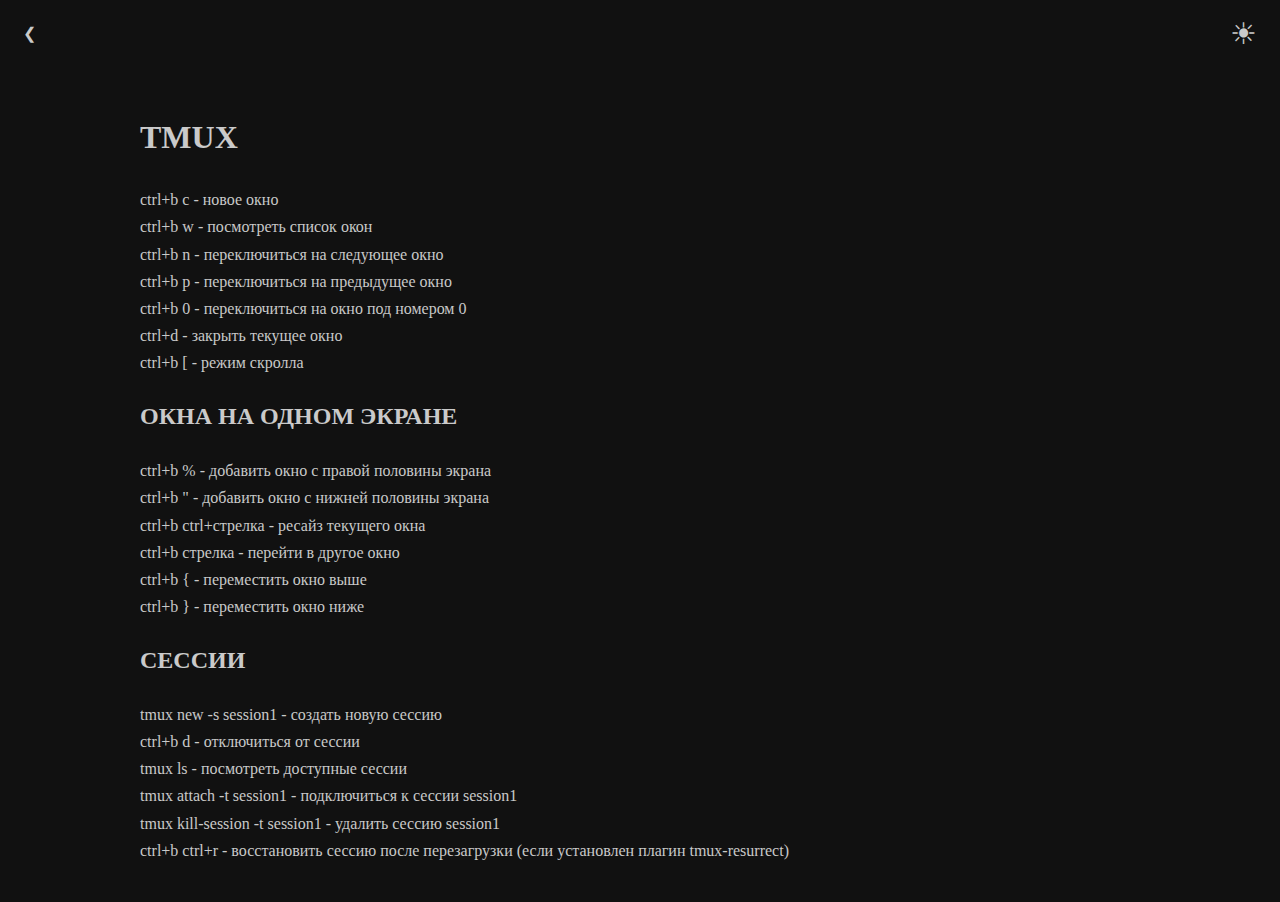
<file: shortcuts/tmux.html>
<!DOCTYPE html>
<html lang="en">
<head>
    <meta charset="UTF-8">
    <title>VSCode</title>
    <link rel="stylesheet" href="../src/style.css">
</head>
<body class="night">
<pre class="content-md">
<h1>TMUX</h1>
ctrl+b c - новое окно
ctrl+b w - посмотреть список окон
ctrl+b n - переключиться на следующее окно
ctrl+b p - переключиться на предыдущее окно
ctrl+b 0 - переключиться на окно под номером 0
ctrl+d - закрыть текущее окно
ctrl+b [ - режим скролла

<h2>ОКНА НА ОДНОМ ЭКРАНЕ</h2>
ctrl+b % - добавить окно с правой половины экрана
ctrl+b " - добавить окно с нижней половины экрана
ctrl+b ctrl+стрелка - ресайз текущего окна
ctrl+b стрелка - перейти в другое окно
ctrl+b { - переместить окно выше
ctrl+b } - переместить окно ниже

<h2>СЕССИИ</h2>
tmux new -s session1 - создать новую сессию
ctrl+b d - отключиться от сессии
tmux ls - посмотреть доступные сессии
tmux attach -t session1 - подключиться к сессии session1
tmux kill-session -t session1 - удалить сессию session1
ctrl+b ctrl+r - восстановить сессию после перезагрузки (если установлен плагин tmux-resurrect)
</pre>
</body>
<script src="../src/script.js"></script>
</html>
</file>
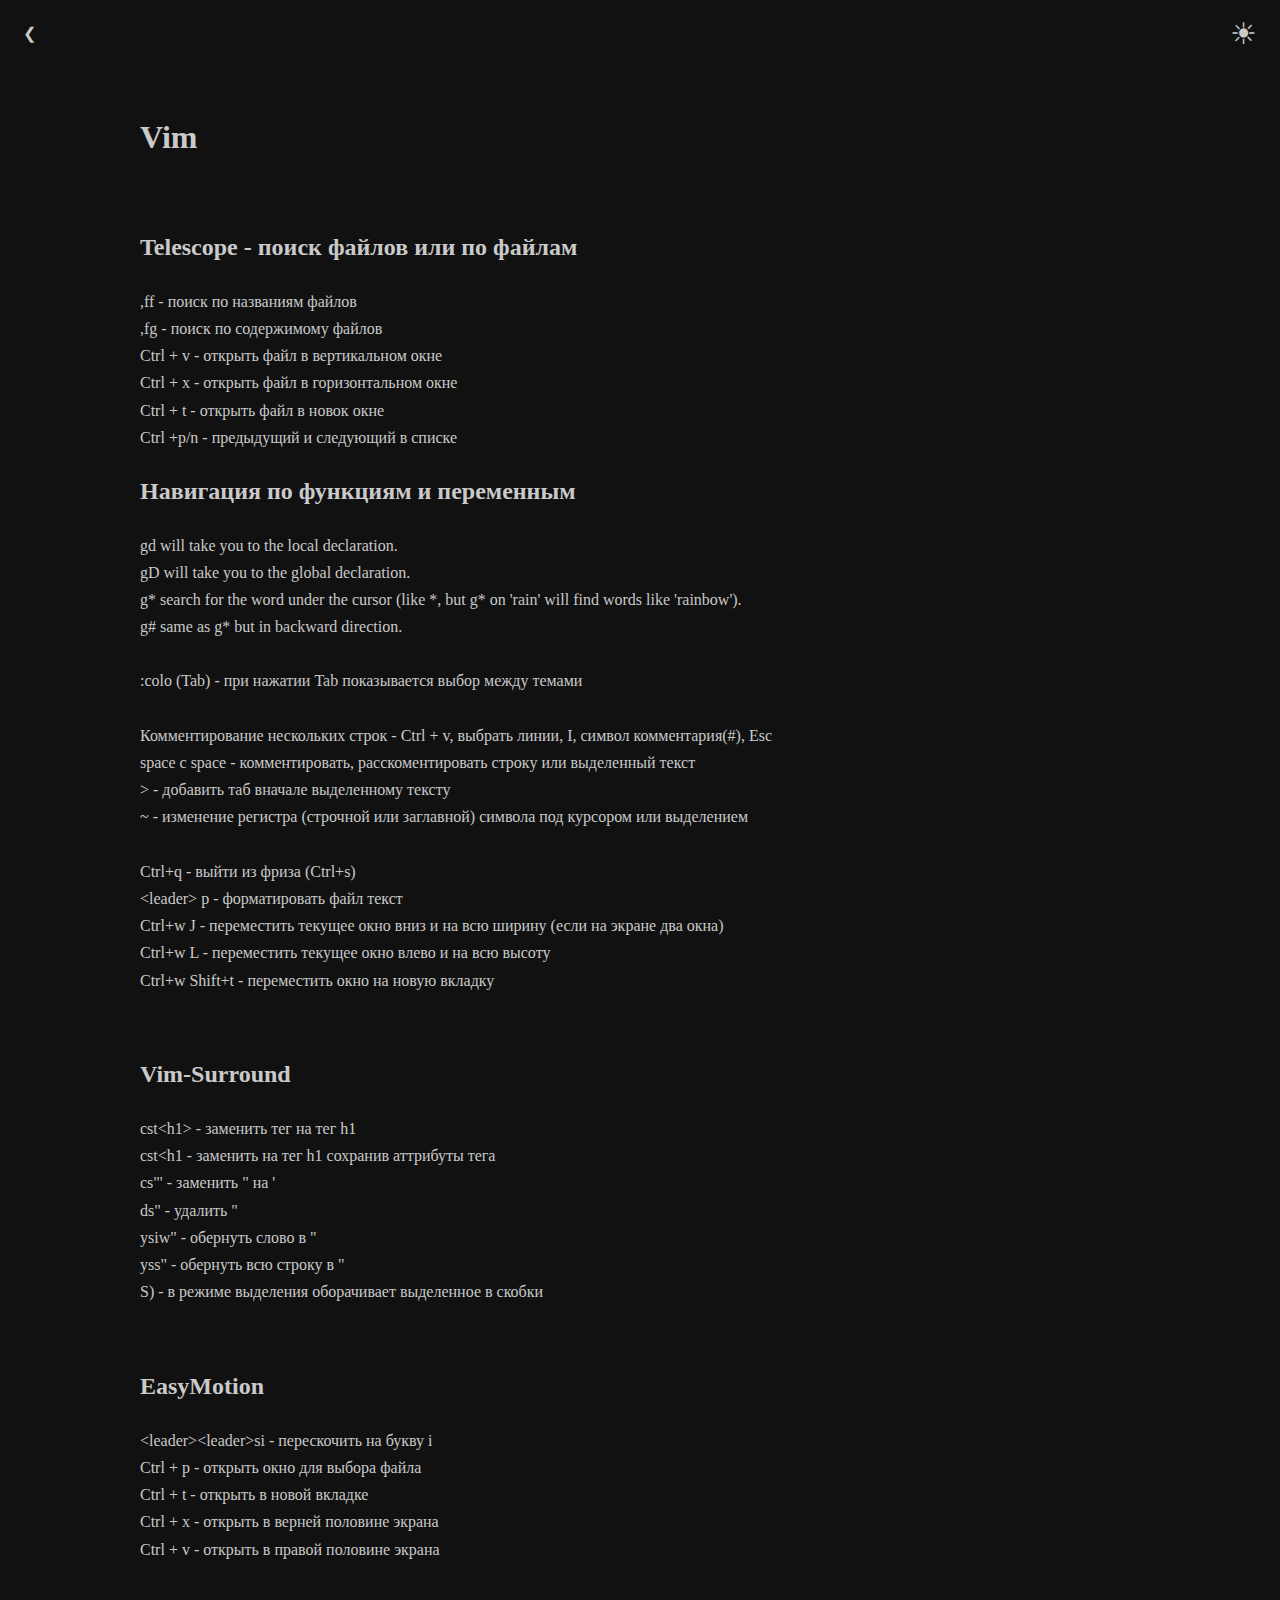
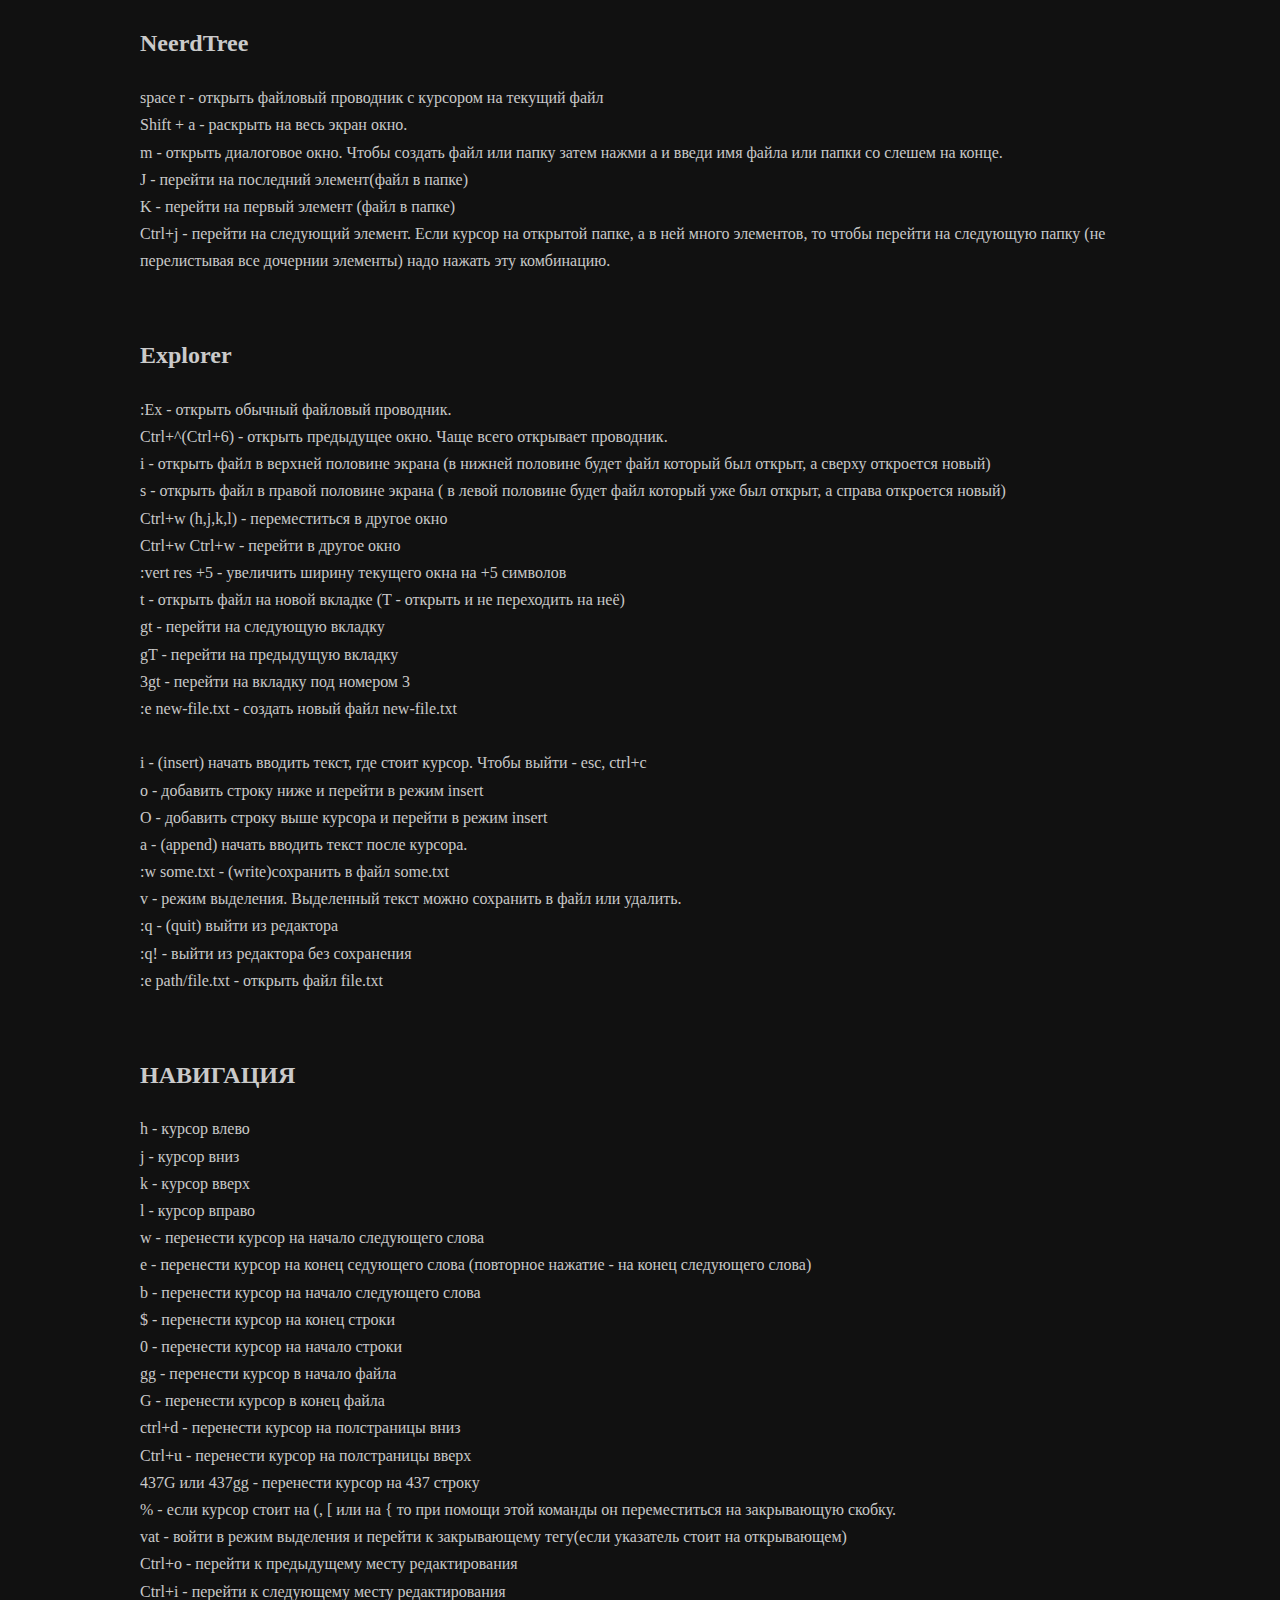
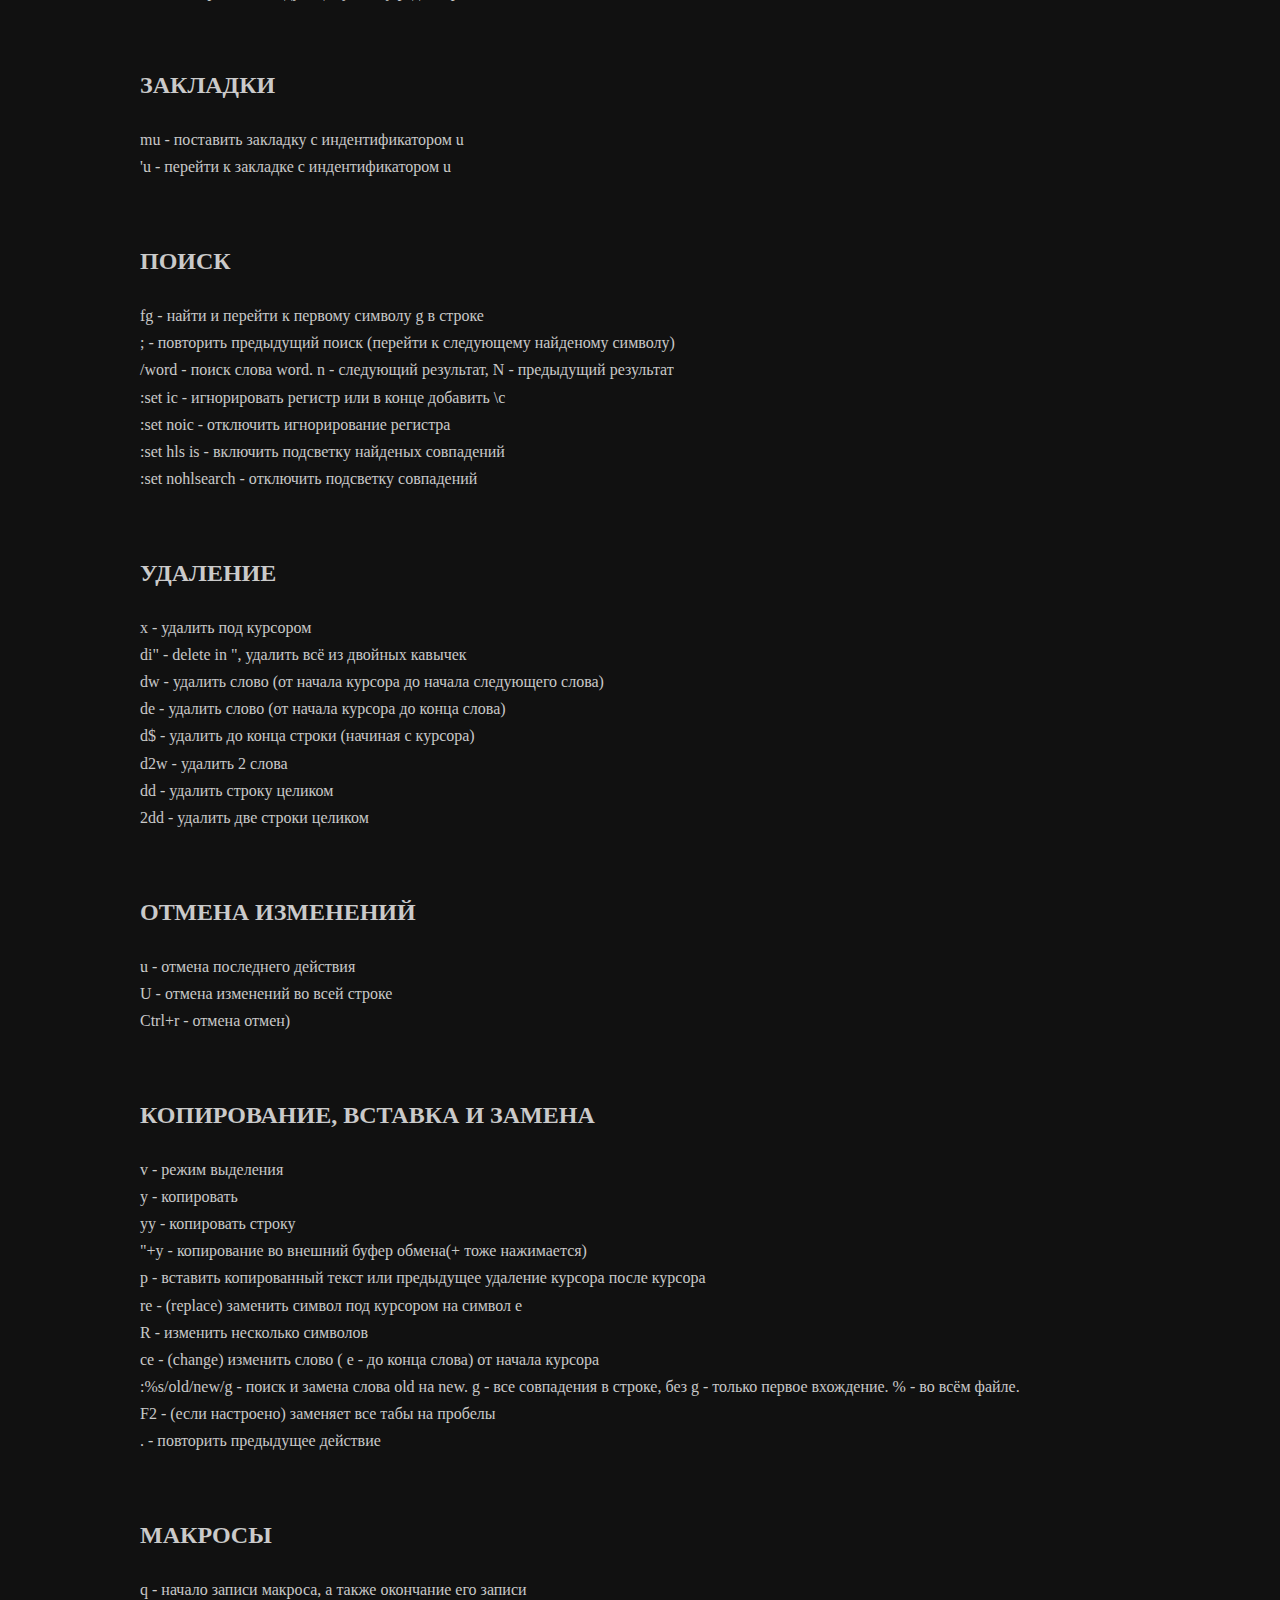
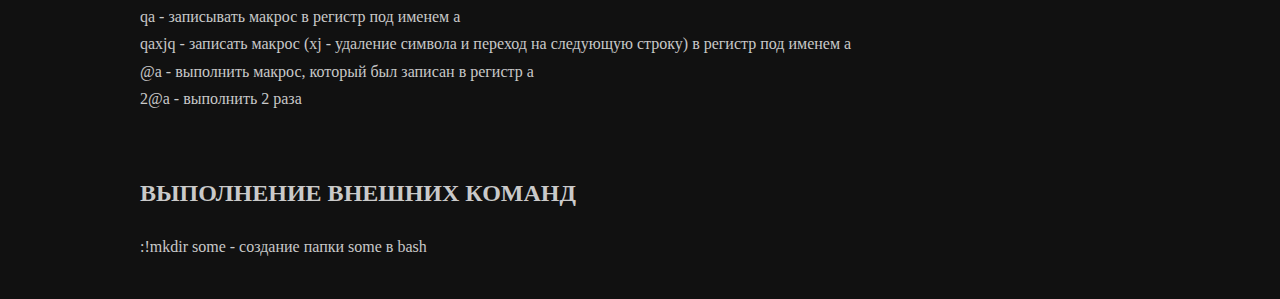
<file: shortcuts/vim.html>
<!DOCTYPE html>
<html lang="en">
<head>
    <meta charset="UTF-8">
    <title>Vim</title>
    <link rel="stylesheet" href="../src/style.css">
</head>
<body class="night">
<pre class="content-md">
    <h1>Vim</h1>
    <h2>
        Telescope - поиск файлов или по файлам
    </h2>
,ff - поиск по названиям файлов
,fg - поиск по содержимому файлов
Ctrl + v - открыть файл в вертикальном окне
Ctrl + x - открыть файл в горизонтальном окне
Ctrl + t - открыть файл в новок окне
Ctrl +p/n - предыдущий и следующий в списке

<h2>Навигация по функциям и переменным</h2>
gd will take you to the local declaration.
gD will take you to the global declaration.
g* search for the word under the cursor (like *, but g* on 'rain' will find words like 'rainbow').
g# same as g* but in backward direction.

:colo (Tab) - при нажатии Tab показывается выбор между темами

Комментирование нескольких строк - Ctrl + v, выбрать линии, I, символ комментария(#), Esc
space c space - комментировать, расскоментировать строку или выделенный текст
> - добавить таб вначале выделенному тексту
~ - изменение регистра (строчной или заглавной) символа под курсором или выделением

Ctrl+q - выйти из фриза (Ctrl+s)
 <xmp><leader> p</xmp> - форматировать файл текст
Ctrl+w J - переместить текущее окно вниз и на всю ширину (если на экране два окна)
Ctrl+w L - переместить текущее окно влево и на всю высоту
Ctrl+w Shift+t - переместить окно на новую вкладку

<h2>
    Vim-Surround
</h2>
 <xmp>cst<h1></xmp> - заменить тег на тег h1
cst<xmp><h1</xmp> - заменить на тег h1 сохранив аттрибуты тега
cs"' - заменить " на '
ds" - удалить "
ysiw" - обернуть слово в "
yss" - обернуть всю строку в "
S) - в режиме выделения оборачивает выделенное в скобки

<h2>
    EasyMotion
</h2>
 <xmp><leader><leader></xmp>si - перескочить на букву i
Ctrl + p - открыть окно для выбора файла
Ctrl + t - открыть в новой вкладке
Ctrl + x - открыть в верней половине экрана
Ctrl + v - открыть в правой половине экрана

<h2>
    NeerdTree
</h2>
space r - открыть файловый проводник с курсором на текущий файл
Shift + a - раскрыть на весь экран окно.
m - открыть диалоговое окно. Чтобы создать файл или папку затем нажми a и введи имя файла или папки со слешем на конце.
J - перейти на последний элемент(файл в папке)
K - перейти на первый элемент (файл в папке)
Ctrl+j - перейти на следующий элемент. Если курсор на открытой папке, а в ней много элементов, то чтобы перейти на следующую папку (не перелистывая все дочернии элементы) надо нажать эту комбинацию.

<h2>
    Explorer
</h2>
:Ex - открыть обычный файловый проводник.
Ctrl+^(Ctrl+6) - открыть предыдущее окно. Чаще всего открывает проводник.
i - открыть файл в верхней половине экрана (в нижней половине будет файл который был открыт, а сверху откроется новый)
s - открыть файл в правой половине экрана ( в левой половине будет файл который уже был открыт, а справа откроется новый)
Сtrl+w (h,j,k,l) - переместиться в другое окно
Сtrl+w Сtrl+w - перейти в другое окно
:vert res +5 - увеличить ширину текущего окна на +5 символов
t - открыть файл на новой вкладке (T - открыть и не переходить на неё)
gt - перейти на следующую вкладку
gT - перейти на предыдущую вкладку
3gt - перейти на вкладку под номером 3
:e new-file.txt - создать новый файл new-file.txt

i - (insert) начать вводить текст, где стоит курсор. Чтобы выйти - esc, ctrl+c
o - добавить строку ниже и перейти в режим insert
O - добавить строку выше курсора и перейти в режим insert
a - (append) начать вводить текст после курсора.
:w some.txt - (write)сохранить в файл some.txt
v - режим выделения. Выделенный текст можно сохранить в файл или удалить.
:q - (quit) выйти из редактора
:q! - выйти из редактора без сохранения
:e path/file.txt - открыть файл file.txt

<h2>
    НАВИГАЦИЯ
</h2>
h - курсор влево
j - курсор вниз
k - курсор вверх
l - курсор вправо
w - перенести курсор на начало следующего слова
e - перенести курсор на конец седующего слова (повторное нажатие - на конец следующего слова)
b - перенести курсор на начало следующего слова
$ - перенести курсор на конец строки
0 - перенести курсор на начало строки
gg - перенести курсор в начало файла
G - перенести курсор в конец файла
ctrl+d - перенести курсор на полстраницы вниз
Ctrl+u - перенести курсор на полстраницы вверх
437G или 437gg - перенести курсор на 437 строку
% - если курсор стоит на (, [ или на { то при помощи этой команды он переместиться на закрывающую скобку.
vat - войти в режим выделения и перейти к закрывающему тегу(если указатель стоит на открывающем)
Ctrl+o - перейти к предыдущему месту редактирования
Ctrl+i - перейти к следующему месту редактирования

<h2>
    ЗАКЛАДКИ
</h2>
mu - поставить закладку с индентификатором u
'u - перейти к закладке с индентификатором u

<h2>
    ПОИСК
</h2>
fg - найти и перейти к первому символу g в строке
; - повторить предыдущий поиск (перейти к следующему найденому символу) 
/word - поиск слова word. n - следующий результат, N - предыдущий результат
:set ic - игнорировать регистр или в конце добавить \c
:set noic - отключить игнорирование регистра
:set hls is - включить подсветку найденых совпадений
:set nohlsearch - отключить подсветку совпадений

<h2>
    УДАЛЕНИЕ
</h2>
x - удалить под курсором
di" - delete in ", удалить всё из двойных кавычек
dw - удалить слово (от начала курсора до начала следующего слова)
de - удалить слово (от начала курсора до конца слова)
d$ - удалить до конца строки (начиная с курсора)
d2w - удалить 2 слова
dd - удалить строку целиком
2dd - удалить две строки целиком

<h2>
    ОТМЕНА ИЗМЕНЕНИЙ
</h2>
u - отмена последнего действия
U - отмена изменений во всей строке
Ctrl+r - отмена отмен)

<h2>
    КОПИРОВАНИЕ, ВСТАВКА И ЗАМЕНА
</h2>
v - режим выделения
y - копировать
yy - копировать строку
"+y - копирование во внешний буфер обмена(+ тоже нажимается)
p - вставить копированный текст или предыдущее удаление курсора после курсора
re - (replace) заменить символ под курсором на символ e
R - изменить несколько символов
ce -  (change) изменить слово ( e - до конца слова) от начала курсора
:%s/old/new/g - поиск и замена слова old на new. g - все совпадения в строке, без g - только первое вхождение. % - во всём файле.
F2 - (если настроено) заменяет все табы на пробелы
. - повторить предыдущее действие

<h2>
    МАКРОСЫ
</h2>
q - начало записи макроса, а также окончание его записи
qa - записывать макрос в регистр под именем a
qaxjq - записать макрос (xj - удаление символа и переход на следующую строку) в регистр под именем а
@a - выполнить макрос, который был записан в регистр a
2@a - выполнить 2 раза

<h2>
    ВЫПОЛНЕНИЕ ВНЕШНИХ КОМАНД
</h2>
:!mkdir some - создание папки some в bash

</pre>
</body>
<script src="../src/script.js"></script>
</html>
</file>
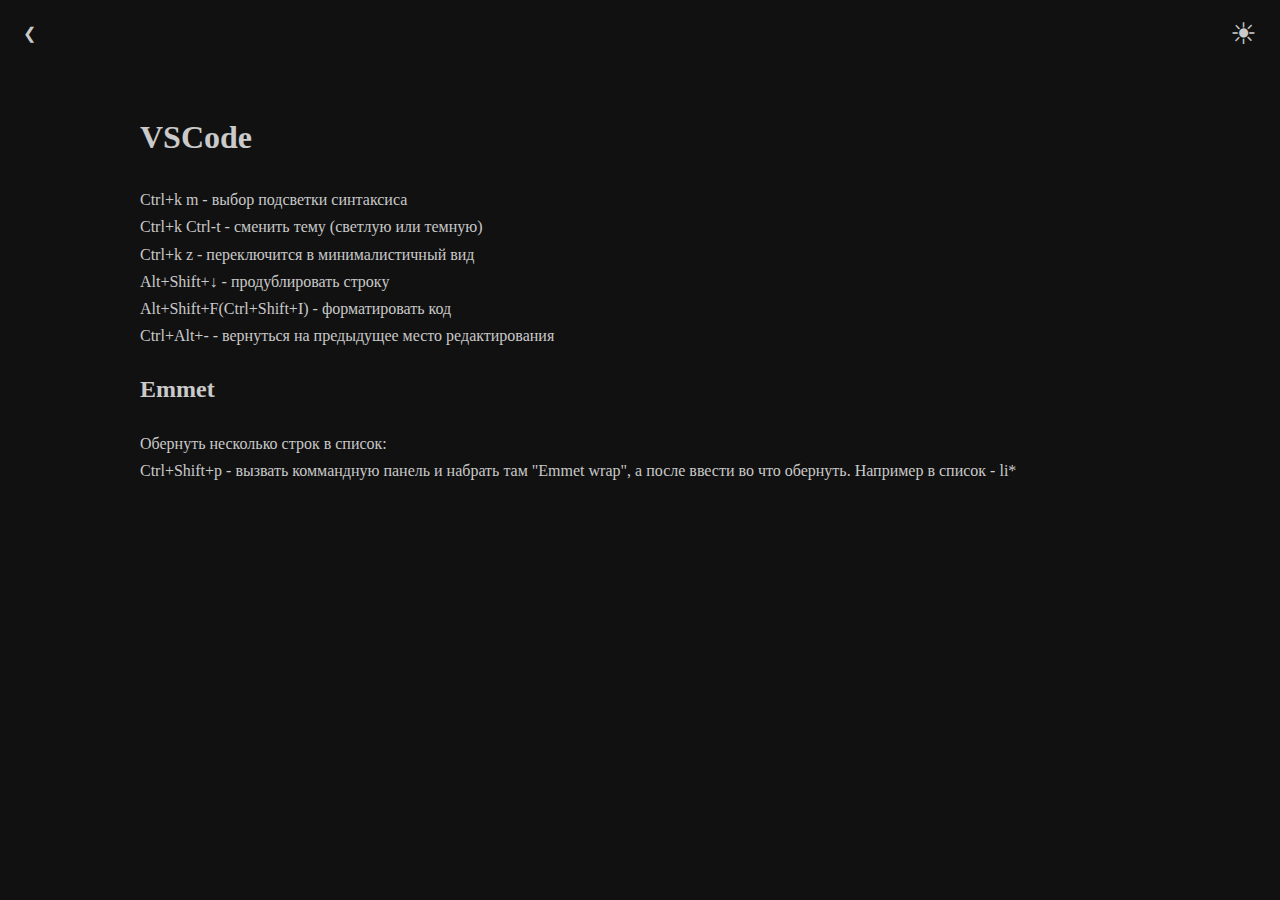
<file: shortcuts/vscode.html>
<!DOCTYPE html>
<html lang="en">
<head>
    <meta charset="UTF-8">
    <title>VSCode</title>
    <link rel="stylesheet" href="../src/style.css">
</head>
<body class="night">
<pre class="content-md">
<h1>VSCode</h1>
Ctrl+k m - выбор подсветки синтаксиса
Ctrl+k Ctrl-t - сменить тему (светлую или темную)
Ctrl+k  z - переключится в минималистичный вид
Alt+Shift+↓ - продублировать строку
Alt+Shift+F(Ctrl+Shift+I) - форматировать код
Ctrl+Alt+- - вернуться на предыдущее место редактирования
<h2>Emmet</h2>
Обернуть несколько строк в список:
Ctrl+Shift+p - вызвать коммандную панель и набрать там "Emmet wrap", а после ввести во что обернуть. Например в список - li*
</pre>
</body>
<script src="../src/script.js"></script>
</html>
</file>
<file: src/style.css>
body {
    line-height: 1.7;
    transition: 0.3s;
    font-family: Ubuntu;
}

/*Handbook page*/

body.night {
    background-color: #111;
    color: #ffffffc7;
}

.topMenu a {
    color: inherit;
    text-decoration: none;
}

.topMenu {
    display: flex;
    justify-content: space-between;
    align-items: center;
    user-select: none;
    padding: 0 15px;
    flex-flow: row-reverse;
}

.copy {
    user-select: none;
    filter: brightness(150%);
    background: inherit;
    cursor: pointer;
    font-weight: 700
}

.lightModeBtn {
    font-size: 30px;
}

.night .code {
    color: #fff;
    background-color: #222;
}

.code {
    background: #ddd;
    display: block;
    padding: 10px 20px;
    margin: 15px 0;
    font-family: 'Ubuntu Mono';
    border-radius: 3px;
    white-space: pre-wrap;
}

.content-md {
    max-width: 1000px;
    padding: 30px;
    margin: 0 auto;
    font-family: Ubuntu;
    white-space: pre-line;
}

.content-md xmp {
    display: inline;
    font-family: inherit;
}

/*Main page*/

body.main-page {
    height: 100vh;
    margin: 0;
    background-image: url('https://images.unsplash.com/photo-1588287055455-9fb0ca7a2d02?ixlib=rb-1.2.1&ixid=MnwxMjA3fDB8MHxwaG90by1wYWdlfHx8fGVufDB8fHx8&auto=format&fit=crop&w=435&q=80');
    background-repeat: no-repeat;
    background-size: cover;
}
body.main-page .container {
    display: flex;
    justify-content: center;
    align-items: flex-start;
}
body.main-page.night {
    background-image: url('https://images.unsplash.com/photo-1535905496755-26ae35d0ae54?ixlib=rb-4.0.3&ixid=MnwxMjA3fDB8MHxwaG90by1wYWdlfHx8fGVufDB8fHx8&auto=format&fit=crop&w=774&q=80');
}
body.main-page.night .block a {
    color: #fff;
}
body.main-page.night .block {
    background: #383838bd;
}
body.main-page .block {
    background: #ffffffbd;
    padding: 20px 30px;
    border-radius: 4px;
    margin: 5px;
}
</file>
